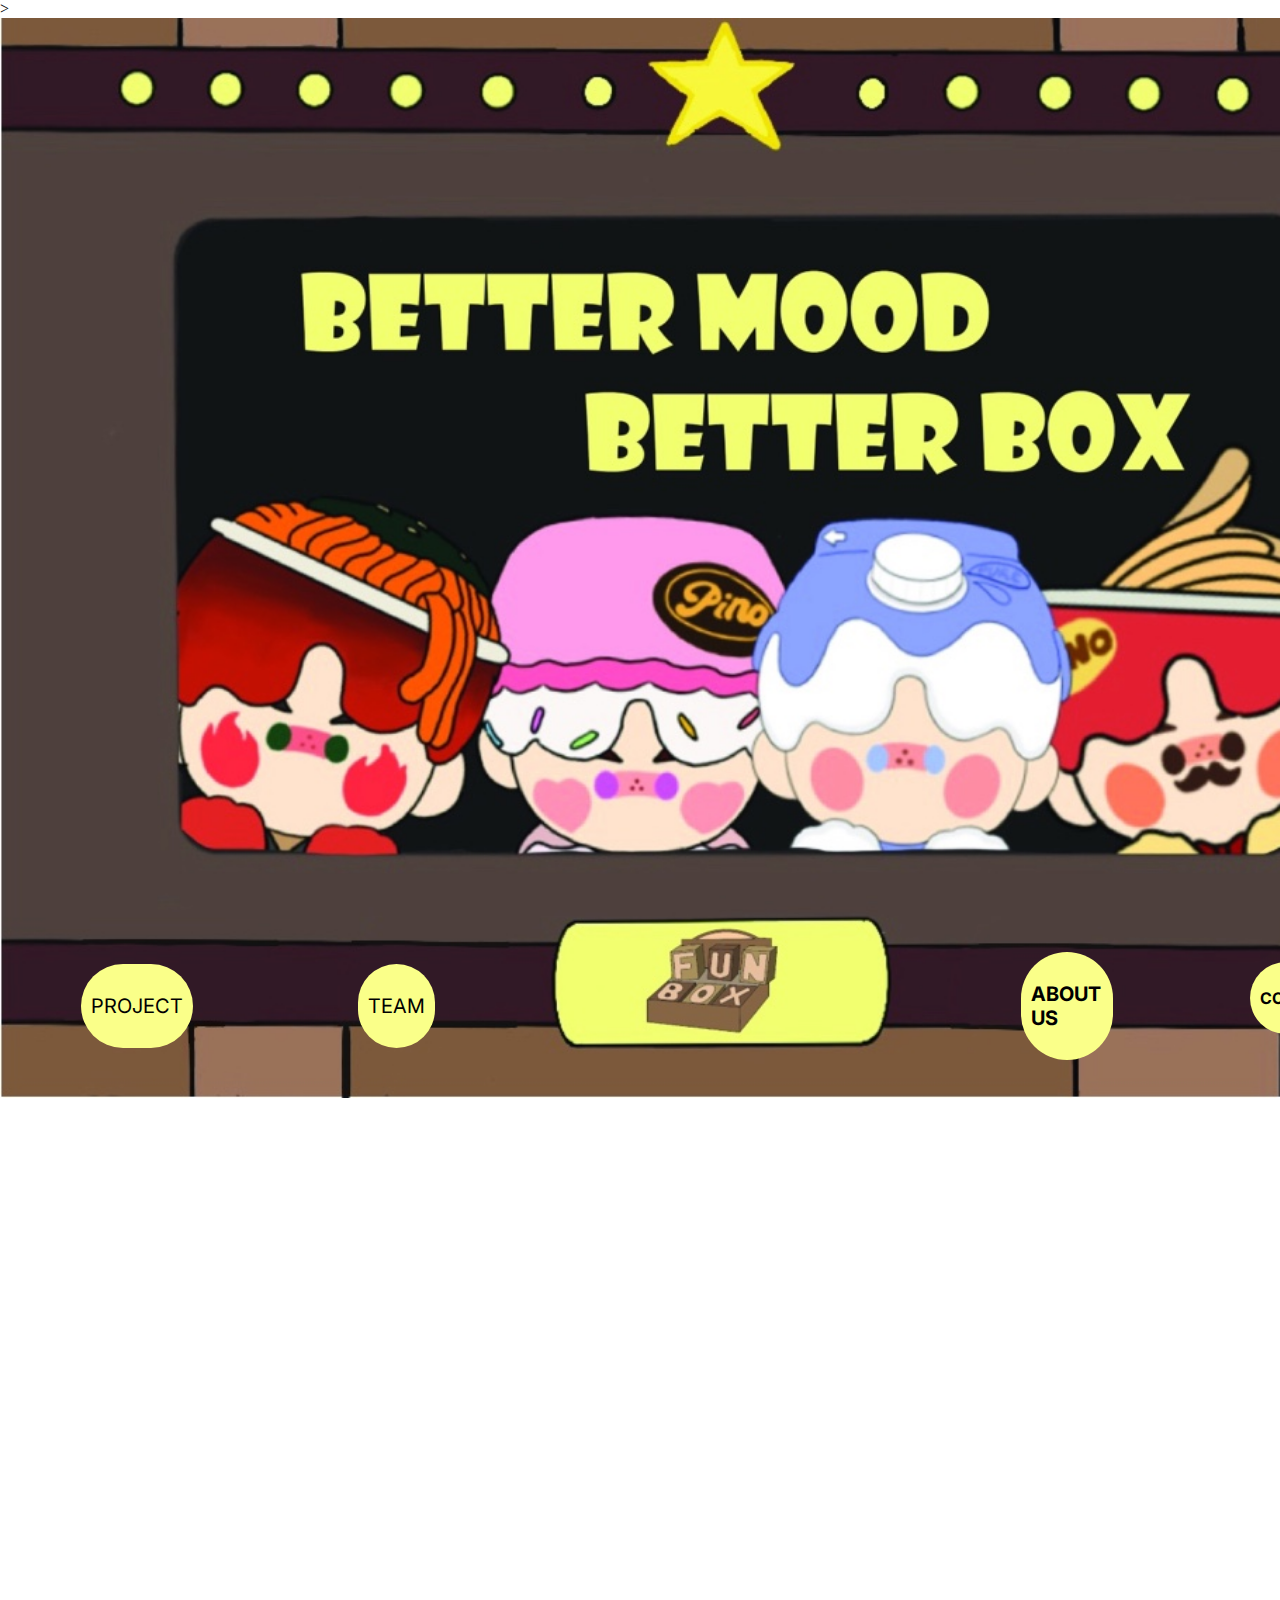
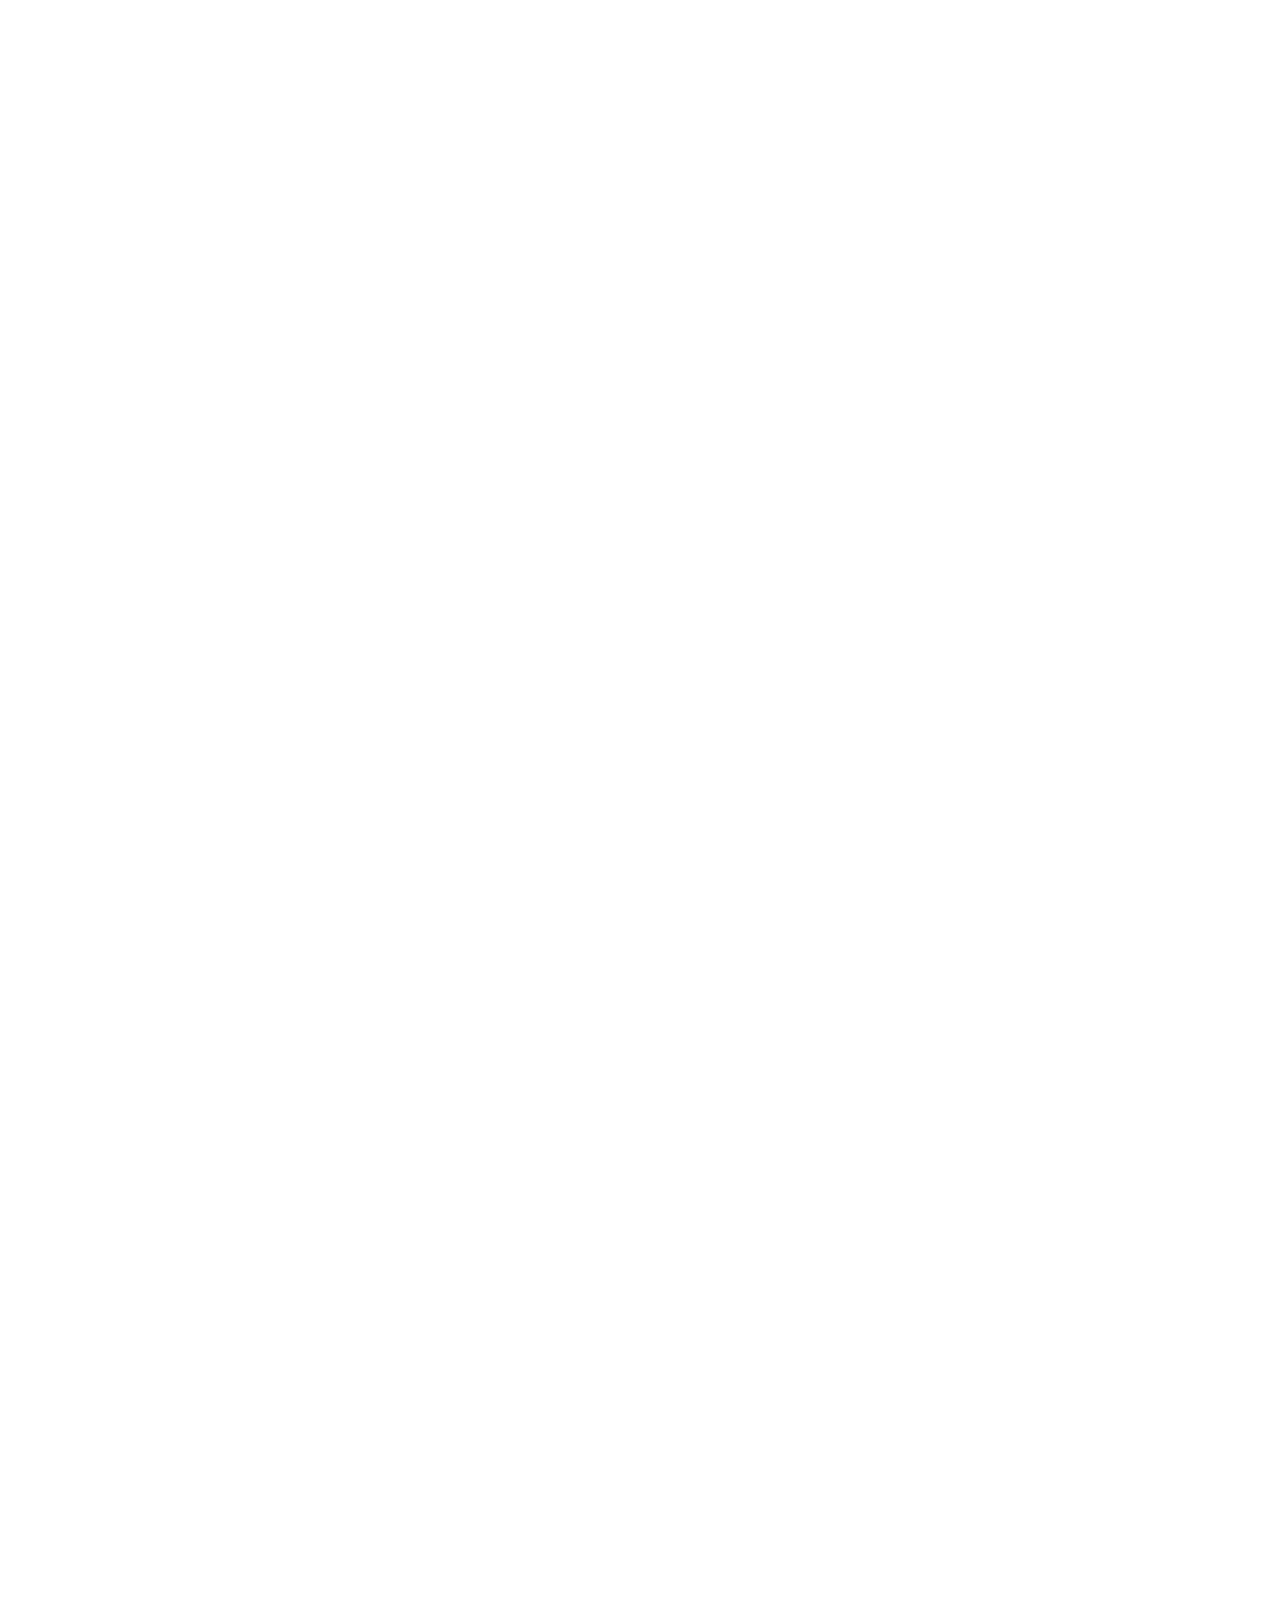
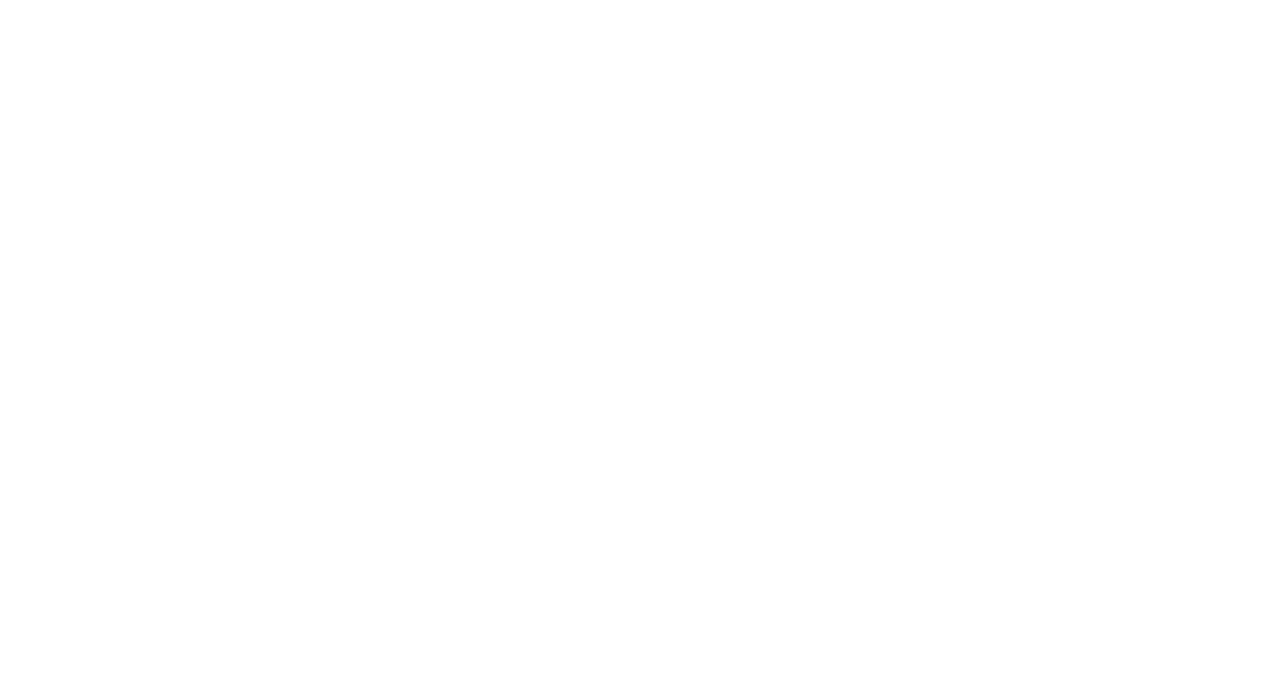
<file: index.html>
<!DOCTYPE html>
<html>
  <head>
    <meta charset="utf-8" />
    <meta name="viewport" content="initial-scale=1, width=device-width" />

    <link rel="stylesheet" href="home.css" />
    >
    <link
      rel="stylesheet"
      href="https://fonts.googleapis.com/css2?family=Inter:wght@700&display=swap"
    />
  </head>
  <body>
    <div class="image-31-parent">
      <div class="image-31"></div>
      <div class="image-31"></div>
      <div class="column-desktop-grid-system">
        <img class="web-header-1" alt="" src="photo/webheader title and logo.jpg" />

        <div class="column-desktop-grid-system-inner">
          <div class="project-wrapper">
          <p><a href="project.html">PROJECT</a></p>
    
          </div>
        </div>
        <div class="column-desktop-grid-system-child">
          <div class="project-wrapper">
            <p><a href="team.html">TEAM</a></p>

          </div>
        </div>
        <div class="group-div">
          <div class="project-wrapper">
            <b class="project">
              <p><a href="aboutus.html">ABOUT US</a></p>
              
            </b>
          </div>
        </div>
        <div class="contact-us-wrapper">
          <b class="project">
            <p><a href="contactus.html">CONTACT US</a></p>

          </b>
        </div>
      </div>
    </div>
  </body>
</html>
</file>
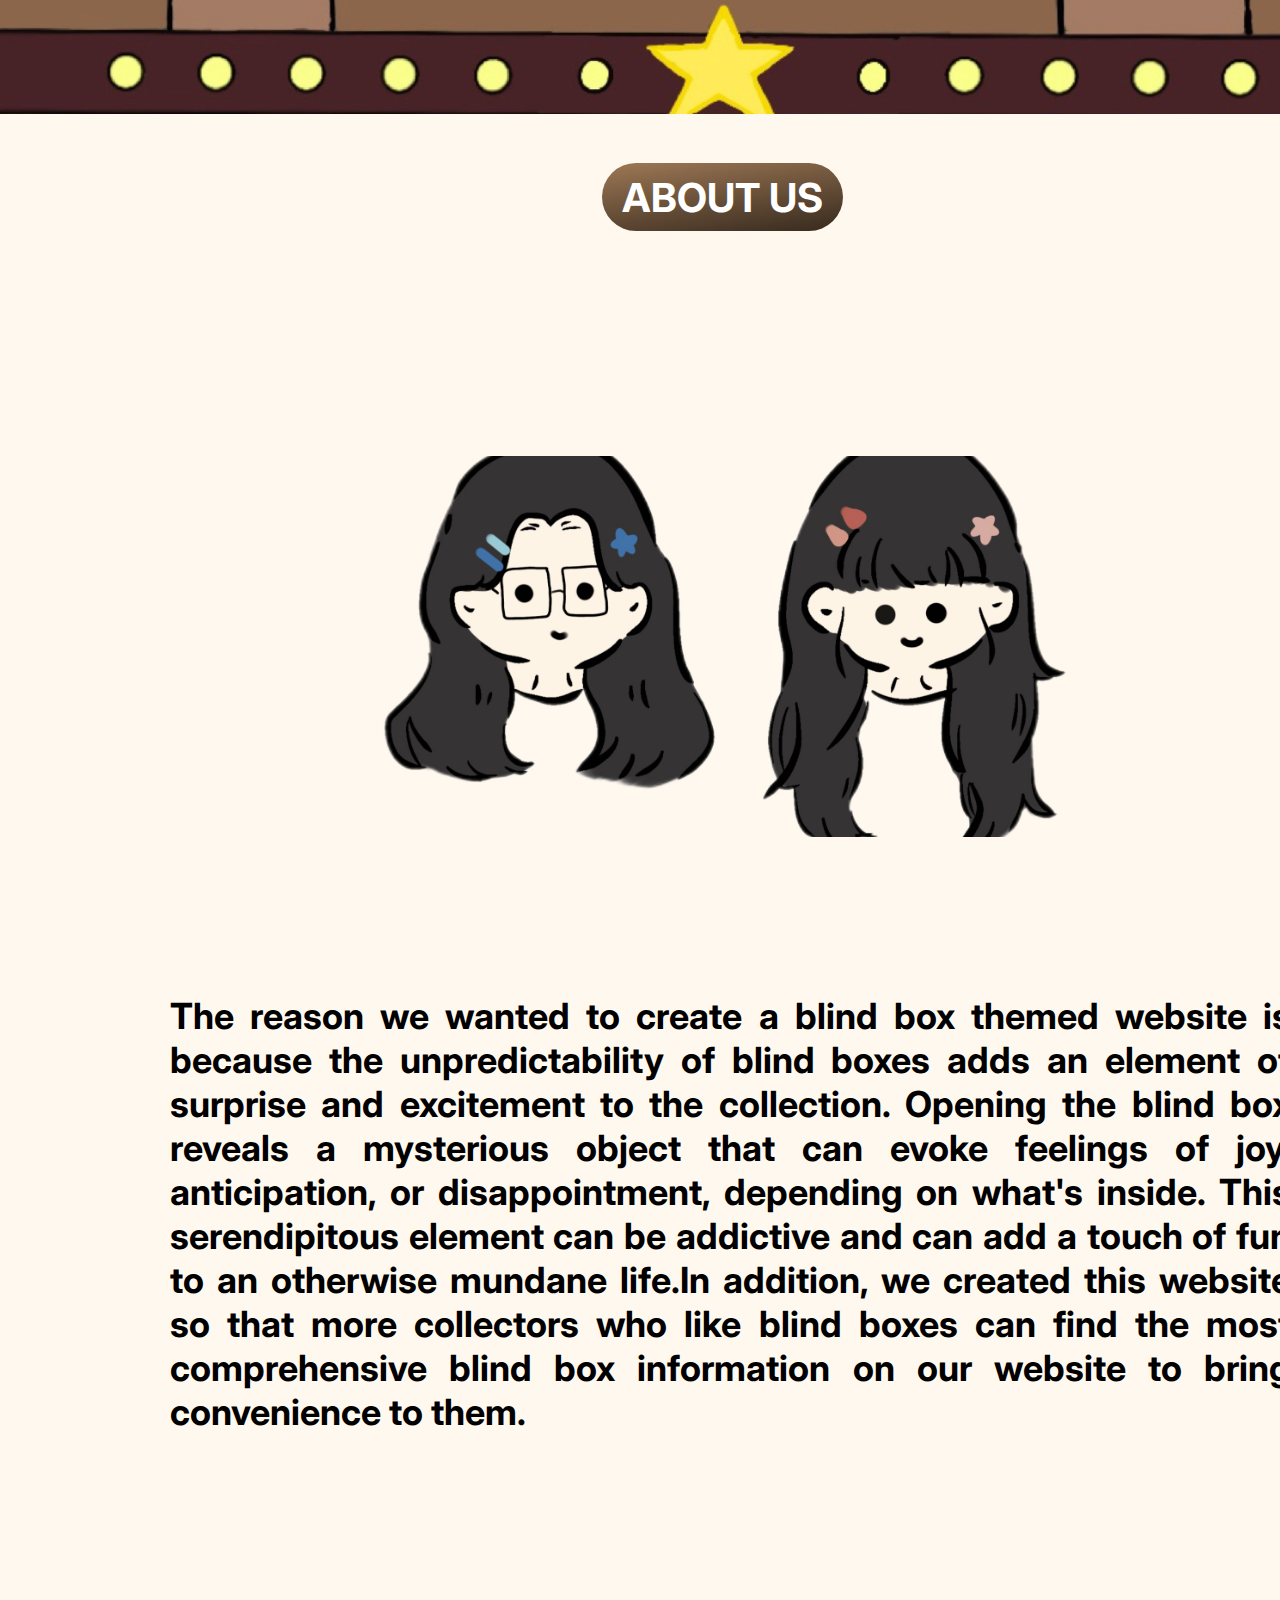
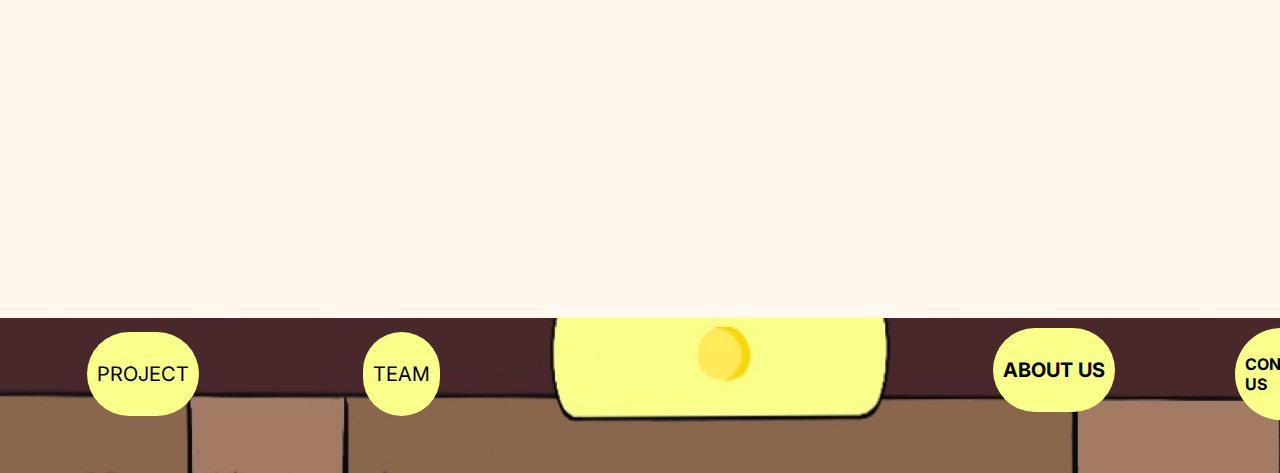
<file: aboutus.html>
<!DOCTYPE html>
<html>
  <head>
    <meta charset="utf-8" />
    <meta name="viewport" content="initial-scale=1, width=device-width" />

    <link rel="stylesheet" href="aboutus.css" />
    
    <link
      rel="stylesheet"
      href="https://fonts.googleapis.com/css2?family=Inter:wght@700&display=swap"
    />
  </head>
  <body>
    <div class="column-desktop-grid-system">
      <div class="image-46"></div>
      <div class="image-46"></div>
      

      <b class="the-reason-we"
        >The reason we wanted to create a blind box themed website is because
        the unpredictability of blind boxes adds an element of surprise and
        excitement to the collection. Opening the blind box reveals a mysterious
        object that can evoke feelings of joy, anticipation, or disappointment,
        depending on what's inside. This serendipitous element can be addictive
        and can add a touch of fun to an otherwise mundane life.In addition, we
        created this website so that more collectors who like blind boxes can
        find the most comprehensive blind box information on our website to
        bring convenience to them.</b
      >
      <img class="webheader-11-5" alt="" src="photo/up.PNG" />

      <div class="about-us-wrapper">
        <b class="about-us">ABOUT US</b>
      </div>
      <img class="people-1-icon" alt="" src="photo/two people.PNG" />

      <img class="webheader-4-icon" alt="" src="photo/down.jpeg" />

      <div class="contact-us-wrapper">
        <b class="contact-us">
          <p><a href="contactus.html">CONTACT US</a></p>
        
        </b>
      </div>
      <div class="about-us-container">
        <b class="contact-us">
          <p><a href="aboutus.html">ABOUT US</a></p>
        
        </b>
      </div>
      <div class="team-wrapper">
        <p><a href="team.html">TEAM</a></p>
        
      </div>
      <div class="project-wrapper">
        <p><a href="project.html">PROJECT</a></p>
        
      </div>
    </div>
  </body>
</html>
</file>
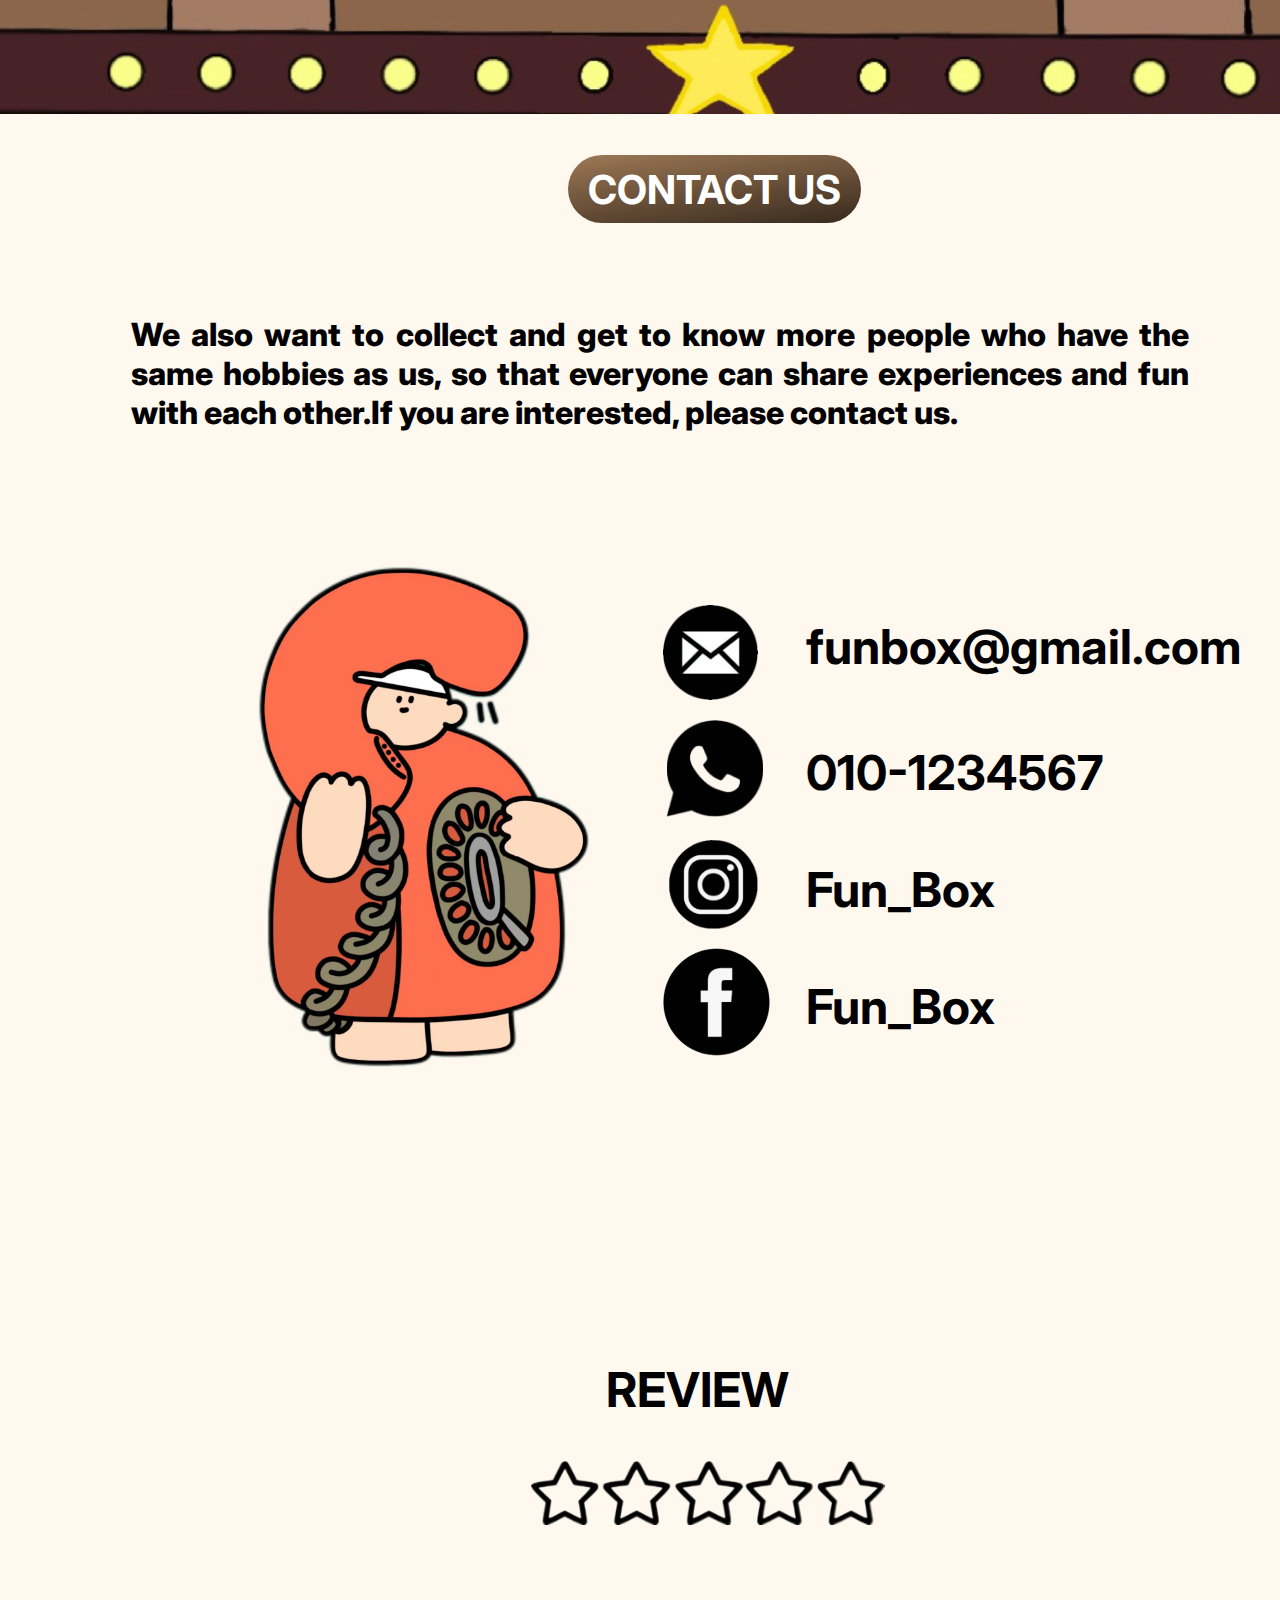
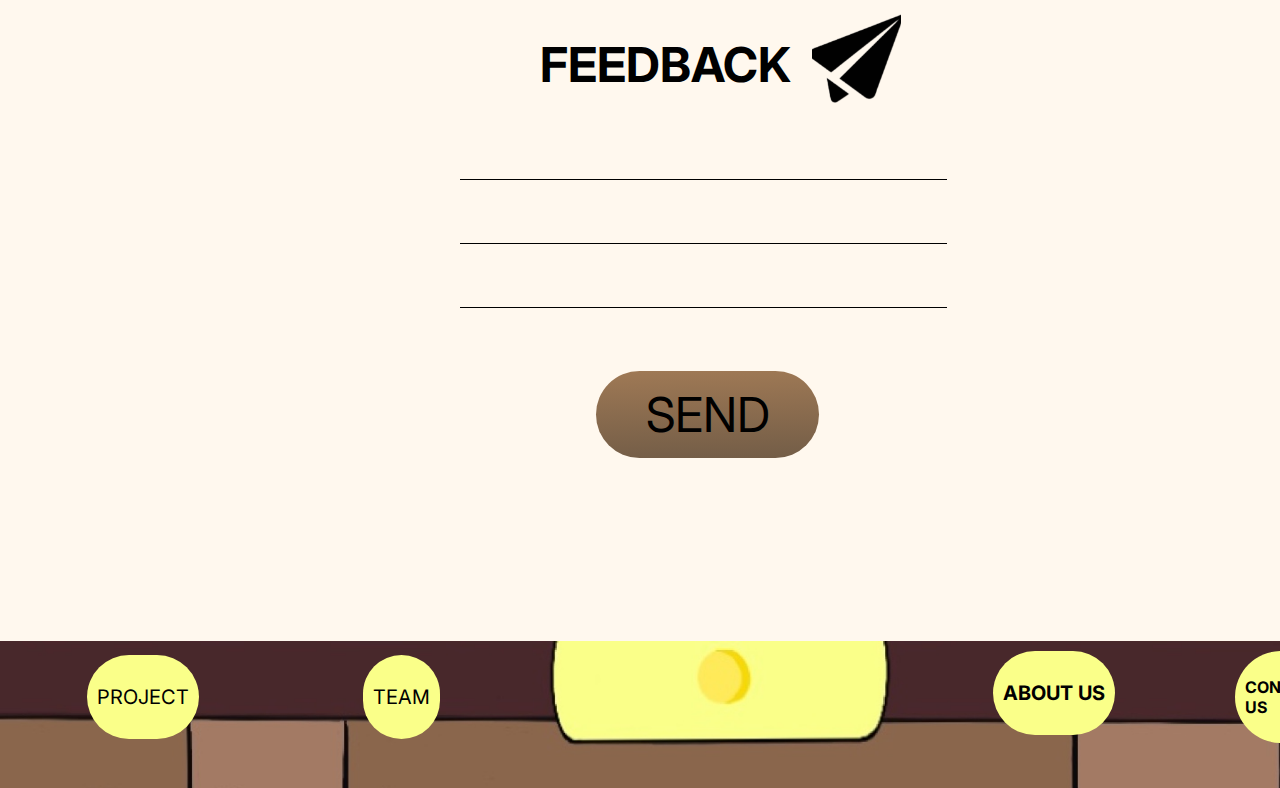
<file: contactus.html>
<!DOCTYPE html>
<html>
  <head>
    <meta charset="utf-8" />
    <meta name="viewport" content="initial-scale=1, width=device-width" />

    <link rel="stylesheet" href="contactus.css" />
   
    <link
      rel="stylesheet"
      href="https://fonts.googleapis.com/css2?family=Inter:wght@700;800&display=swap"
    />
  </head>
  <body>
    <div class="column-desktop-grid-system">
      <img class="img-9577-1-icon" alt="" src="photo/phone.PNG" />

      

      <img
        class="black-email-icon-png-6-1"
        alt=""
        src="photo/email.PNG"
      />

      <img
        class="logo-facebook-best-facebook-lo-icon"
        alt=""
        src="photo/facebook.PNG"
      />

      <img
        class="instagram-logo-silhouette-png-icon"
        alt=""
        src="photo/insta.PNG"
      />

      <img
        class="logo-whatsapp-computer-icons-f"
        alt=""
        src="photo/whatsapp.PNG"
      />

      <div class="we-also-want">
        We also want to collect and get to know more people who have the same
        hobbies as us, so that everyone can share experiences and fun with each
        other.If you are interested, please contact us.
      </div>
      <b class="b">010-1234567</b>
      <b class="funboxgmailcom">funbox@gmail.com</b>
      <b class="fun-box">Fun_Box</b>
      <b class="fun-box1">Fun_Box</b>
      <img
        class="rating-star-png-free-download-icon"
        alt=""
        src="photo/star.PNG"
      />

      <b class="review">REVIEW</b>
      <b class="feedback">FEEDBACK</b>
      <div class="column-desktop-grid-system-child"></div>
      <div class="column-desktop-grid-system-item"></div>
      <div class="column-desktop-grid-system-inner"></div>
      <img
        class="message-sending-1024-1-icon"
        alt=""
        src="photo/send.PNG"
      />

      <div class="send-wrapper">
        <p><a href="funbox@gmail.com">SEND</a></p>

      </div>
      <img class="webheader-11-6" alt="" src="photo/up.PNG" />

      <div class="contact-us-wrapper">
        <b class="send">CONTACT US</b>
      </div>
      <img class="webheader-5-icon" alt="" src="photo/down.jpeg" />

      <div class="contact-us-container">
        <b class="send">
          <p><a href="contactus.html">CONTACT US</a></p>
        </b>
      </div>
      <div class="about-us-wrapper">
        <b class="send">
          <p><a href="aboutus.html">ABOUT US</a></p>
        </b>
      </div>
      <div class="team-wrapper">
        <p><a href="team.html">TEAM</a></p>
      </div>
      <div class="project-wrapper">
        <p><a href="project.html">PROJECT</a></p>
      </div>
    </div>
  </body>
</html>
</file>
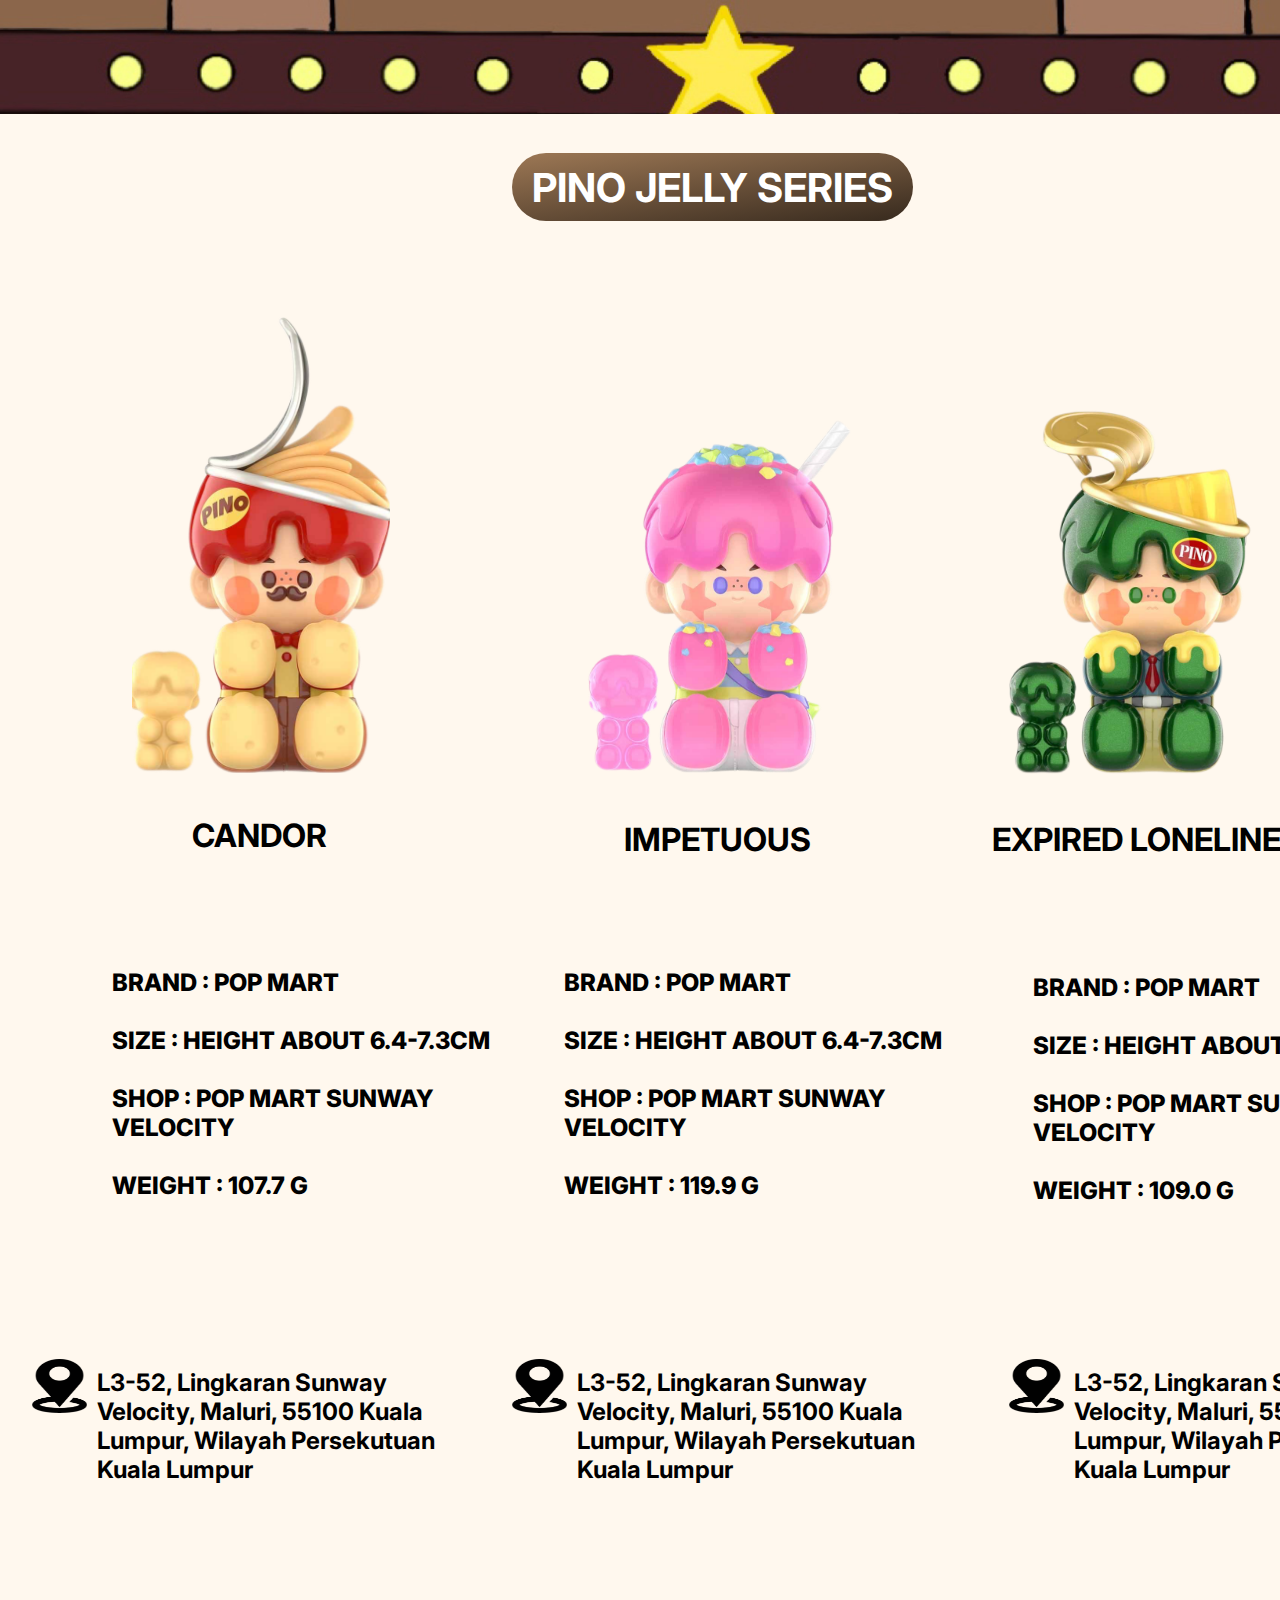
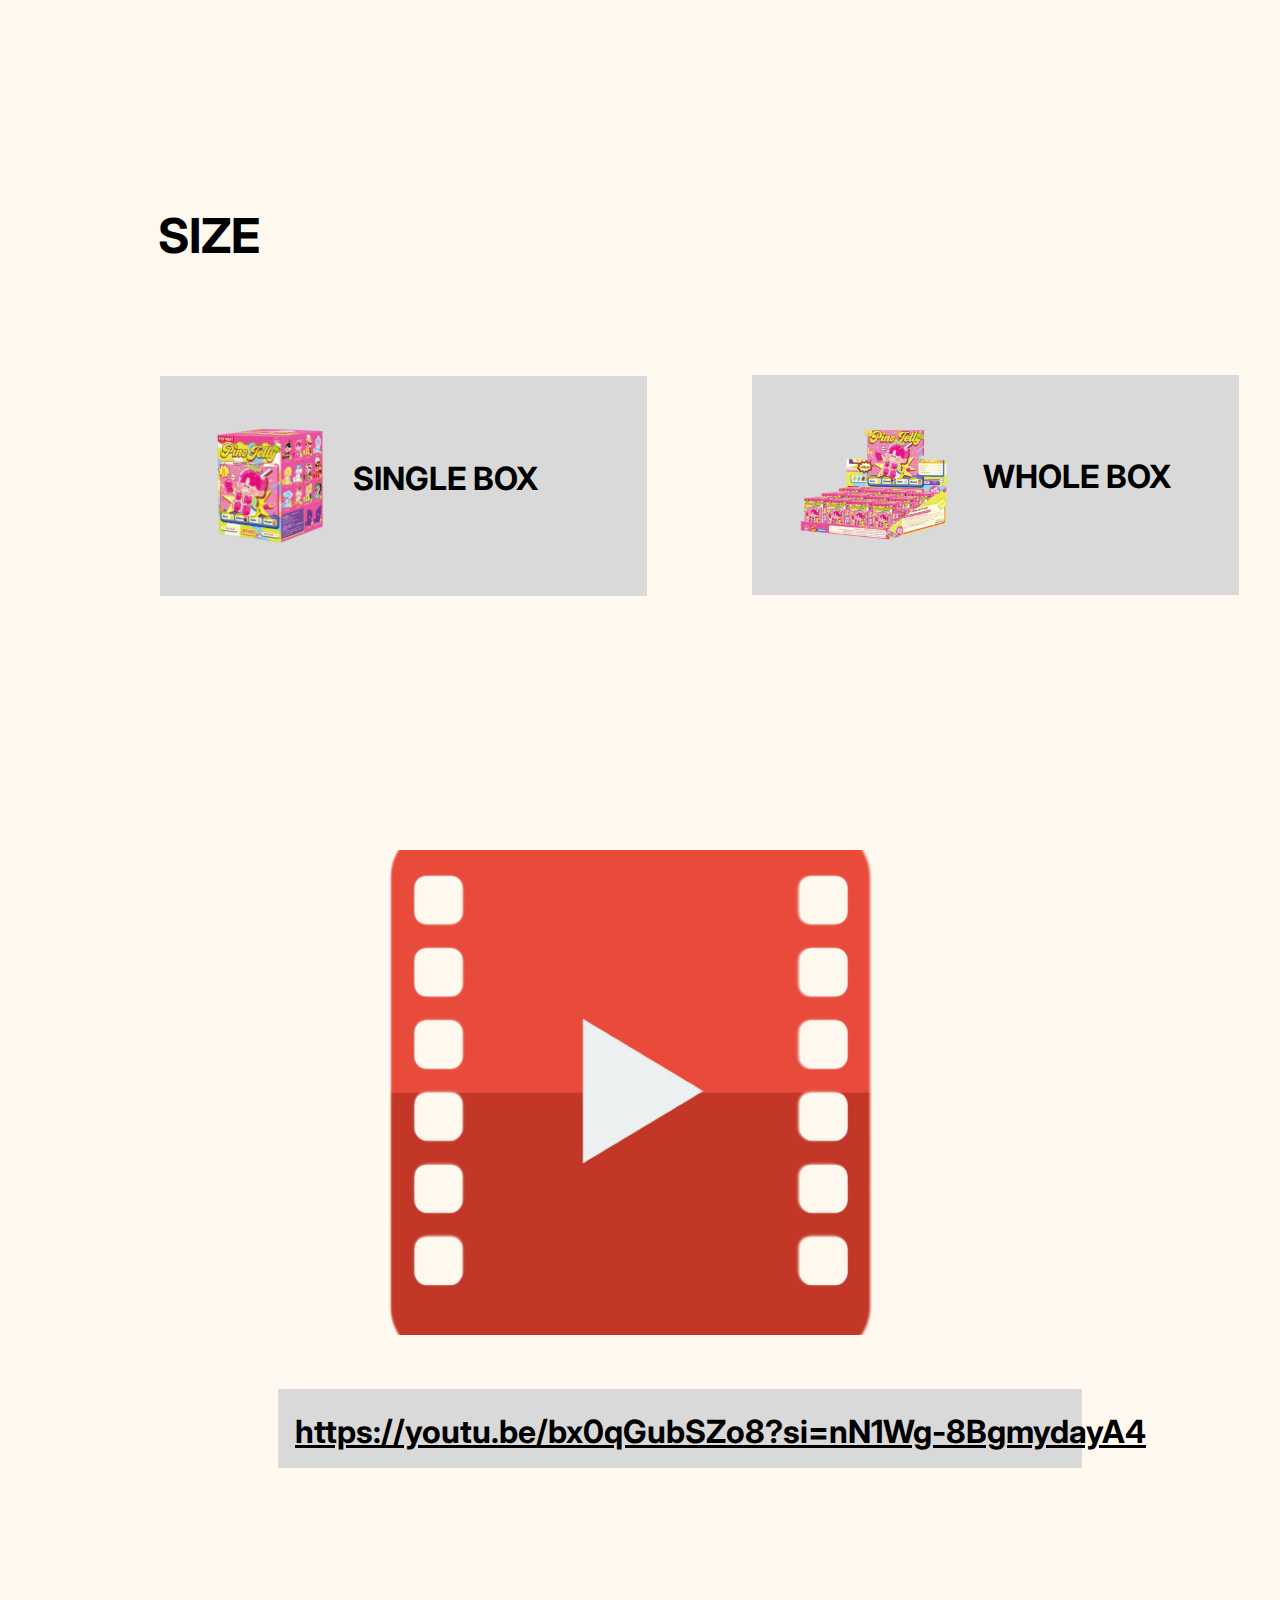
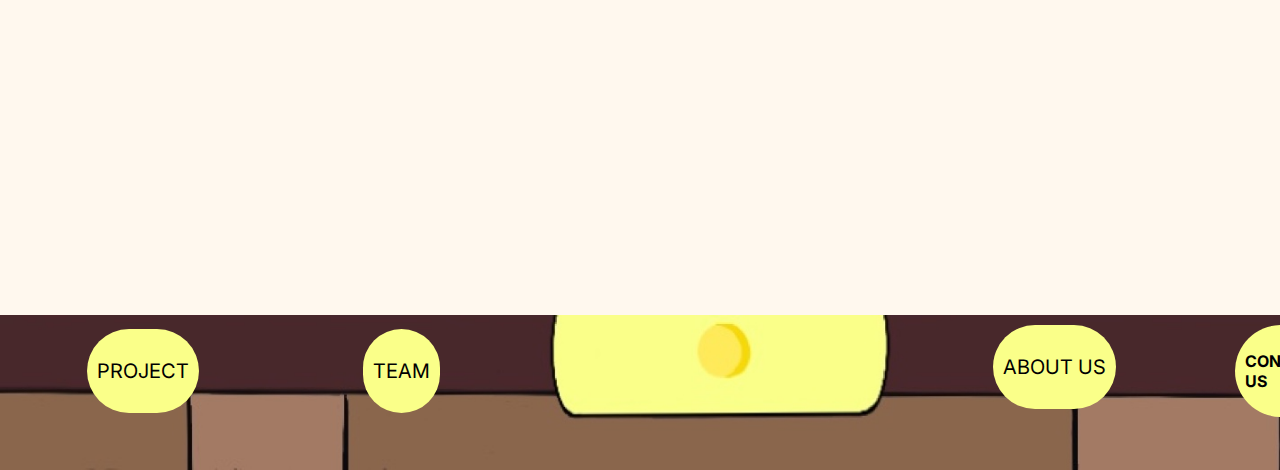
<file: pinojelly.html>
<!DOCTYPE html>
<html>
  <head>
    <meta charset="utf-8" />
    <meta name="viewport" content="initial-scale=1, width=device-width" />

    <link rel="stylesheet" href="pinojelly.css" />
    
    <link
      rel="stylesheet"
      href="https://fonts.googleapis.com/css2?family=Inter:wght@700;800&display=swap"
    />
  </head>
  <body>
    <div class="column-desktop-grid-system">
      <div class="column-desktop-grid-system-child"></div>
      <div class="column-desktop-grid-system-item"></div>
      <img class="image-26-icon" alt="" src="photo/video.png" />
      
      <img class="icon" alt="" src="photo/chips.png" />

      <img class="icon1" alt="" src="photo/pj pink.png" />

      <img class="icon2" alt="" src="photo/butter.png" />

      <b class="impetuous">IMPETUOUS</b>
      <b class="single-box">SINGLE BOX</b>
      <b class="size">SIZE</b>
      <b class="whole-box">WHOLE BOX</b>
      <b class="candor">CANDOR</b>
      <img class="icon3" alt="" src="photo/pj single box.png" />

      <img class="icon4" alt="" src="photo/pj whole box.png" />

    

      <b class="expired-loneliness">EXPIRED LONELINESS</b>
      <img class="frame-icon" alt="" src="photo/location.PNG" />

      <b class="l3-52-lingkaran-sunway"
        >L3-52, Lingkaran Sunway Velocity, Maluri, 55100 Kuala Lumpur, Wilayah
        Persekutuan Kuala Lumpur</b
      >
      <img class="frame-icon1" alt="" src="photo/location.PNG" />

      <b class="l3-52-lingkaran-sunway1"
        >L3-52, Lingkaran Sunway Velocity, Maluri, 55100 Kuala Lumpur, Wilayah
        Persekutuan Kuala Lumpur</b
      >
      <img class="frame-icon2" alt="" src="photo/location.PNG" />

      <b class="l3-52-lingkaran-sunway2"
        >L3-52, Lingkaran Sunway Velocity, Maluri, 55100 Kuala Lumpur, Wilayah
        Persekutuan Kuala Lumpur</b
      >
      <div class="brand-pop-container">
        <p class="brand-pop">BRAND : POP MART</p>
        <p class="brand-pop">&nbsp;</p>
        <p class="brand-pop">SIZE : HEIGHT ABOUT 6.4-7.3CM</p>
        <p class="brand-pop">&nbsp;</p>
        <p class="brand-pop">SHOP : POP MART SUNWAY</p>
        <p class="brand-pop">VELOCITY</p>
        <p class="brand-pop">&nbsp;</p>
        <p class="brand-pop">WEIGHT : 107.7 G</p>
      </div>
      <div class="brand-pop-container1">
        <p class="brand-pop">BRAND : POP MART</p>
        <p class="brand-pop">&nbsp;</p>
        <p class="brand-pop">SIZE : HEIGHT ABOUT 6.4-7.3CM</p>
        <p class="brand-pop">&nbsp;</p>
        <p class="brand-pop">SHOP : POP MART SUNWAY</p>
        <p class="brand-pop">VELOCITY</p>
        <p class="brand-pop">&nbsp;</p>
        <p class="us">WEIGHT : 119.9 G</p>
      </div>
      <div class="brand-pop-container2">
        <p class="brand-pop">BRAND : POP MART</p>
        <p class="brand-pop">&nbsp;</p>
        <p class="brand-pop">SIZE : HEIGHT ABOUT 6.4-7.3CM</p>
        <p class="brand-pop">&nbsp;</p>
        <p class="brand-pop">SHOP : POP MART SUNWAY</p>
        <p class="brand-pop">VELOCITY</p>
        <p class="brand-pop">&nbsp;</p>
        <p class="brand-pop">WEIGHT : 109.0 G</p>
      </div>
      <img class="webheader-11-3" alt="" src="photo/up.PNG" />

      <div class="pino-jelly-series-wrapper">
        <b class="pino-jelly-series">PINO JELLY SERIES</b>
      </div>
      

      <img class="webheader-2-icon" alt="" src="photo/down.jpeg" />

      <div class="contact-us-wrapper">
        <b class="pino-jelly-series">
          <p><a href="contactus.html">CONTACT US</a></p>

        </b>
      </div>
      <div class="about-us-wrapper">
        <b class="pino-jelly-series"></b>
          <p><a href="aboutus.html">ABOUT US</a></p>

        </b>
      </div>
      <div class="team-wrapper">
        <p><a href="team.html">TEAM</a></p>

      </div>
      <div class="project-wrapper">
        <p><a href="project.html">PROJECT</a></p>
        
      </div>
      <div class="rectangle-div"></div>
      <a
        class="httpsyoutubewasa-xmb9v0f"
        href="https://youtu.be/bx0qGubSZo8?si=nN1Wg-8BgmydayA4"
        target="_blank"
        >https://youtu.be/bx0qGubSZo8?si=nN1Wg-8BgmydayA4</a
      >
    </div>
  </body>
</html>
</file>
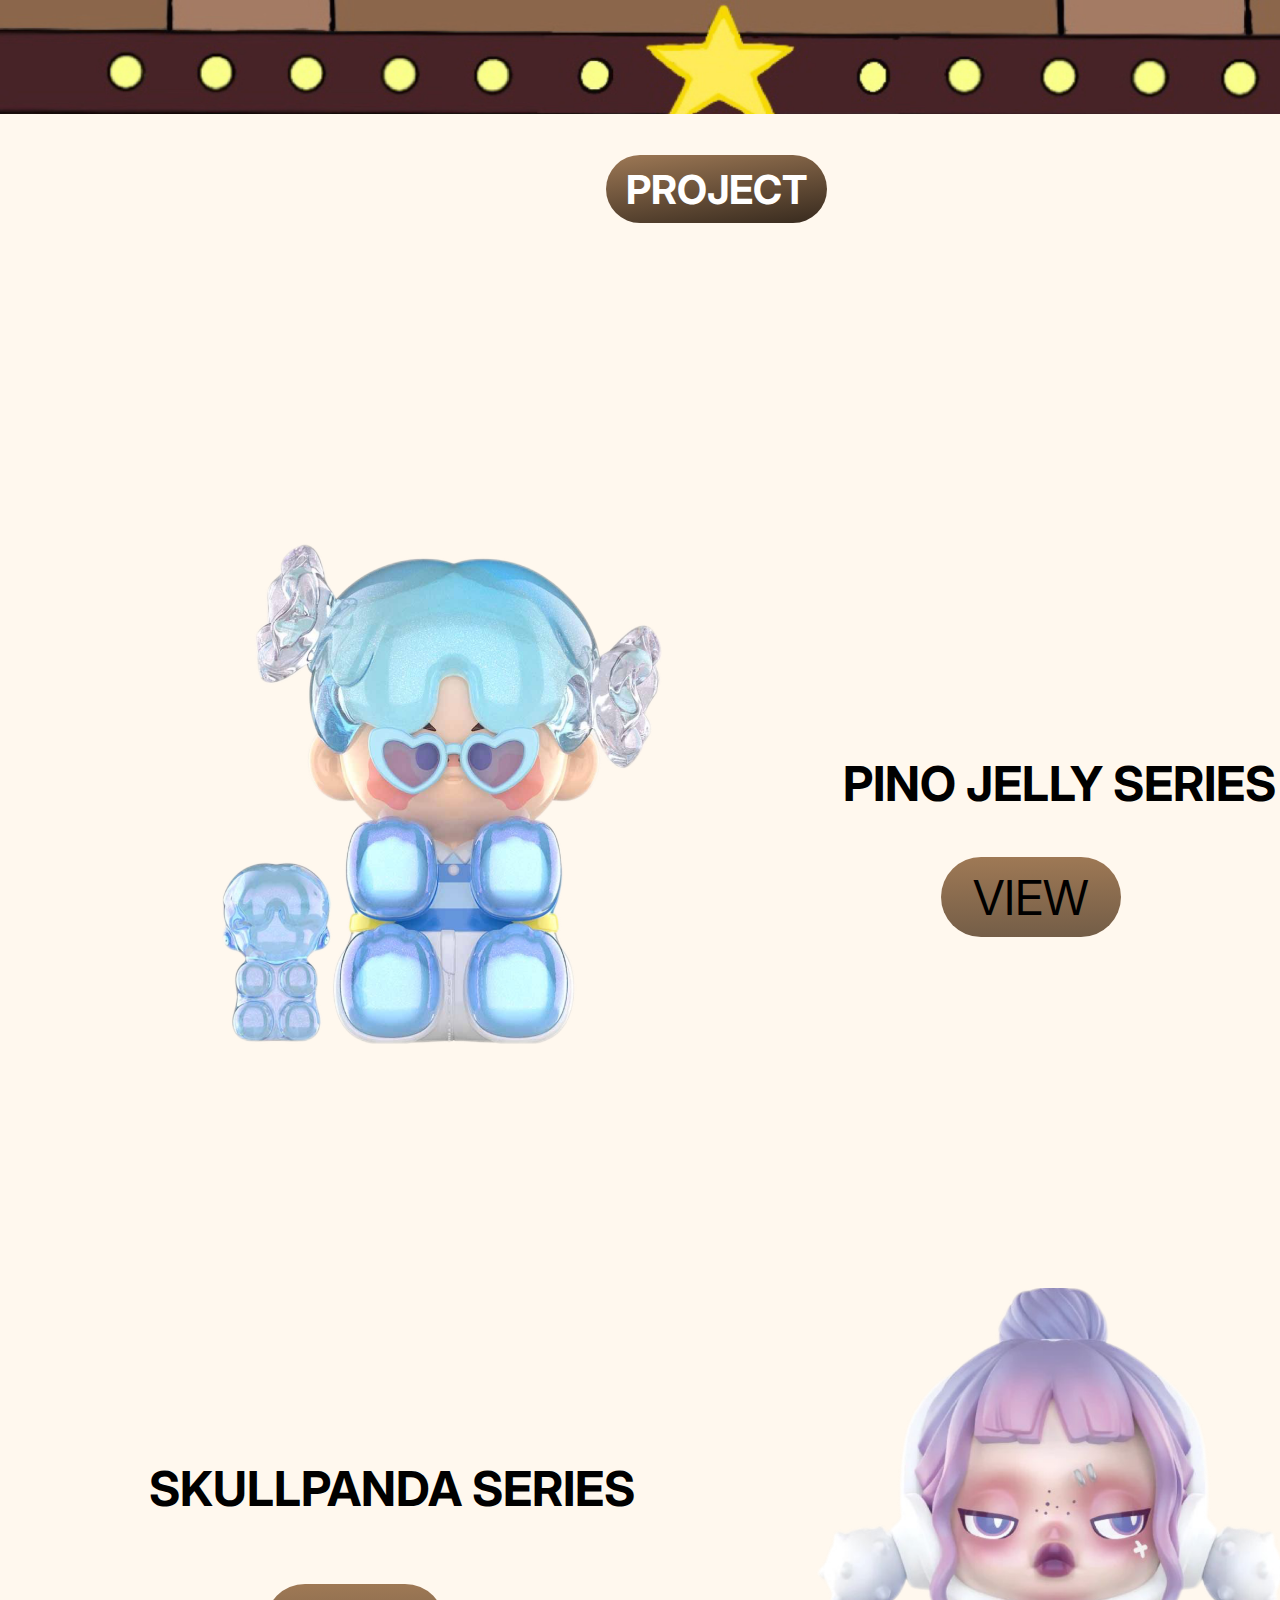
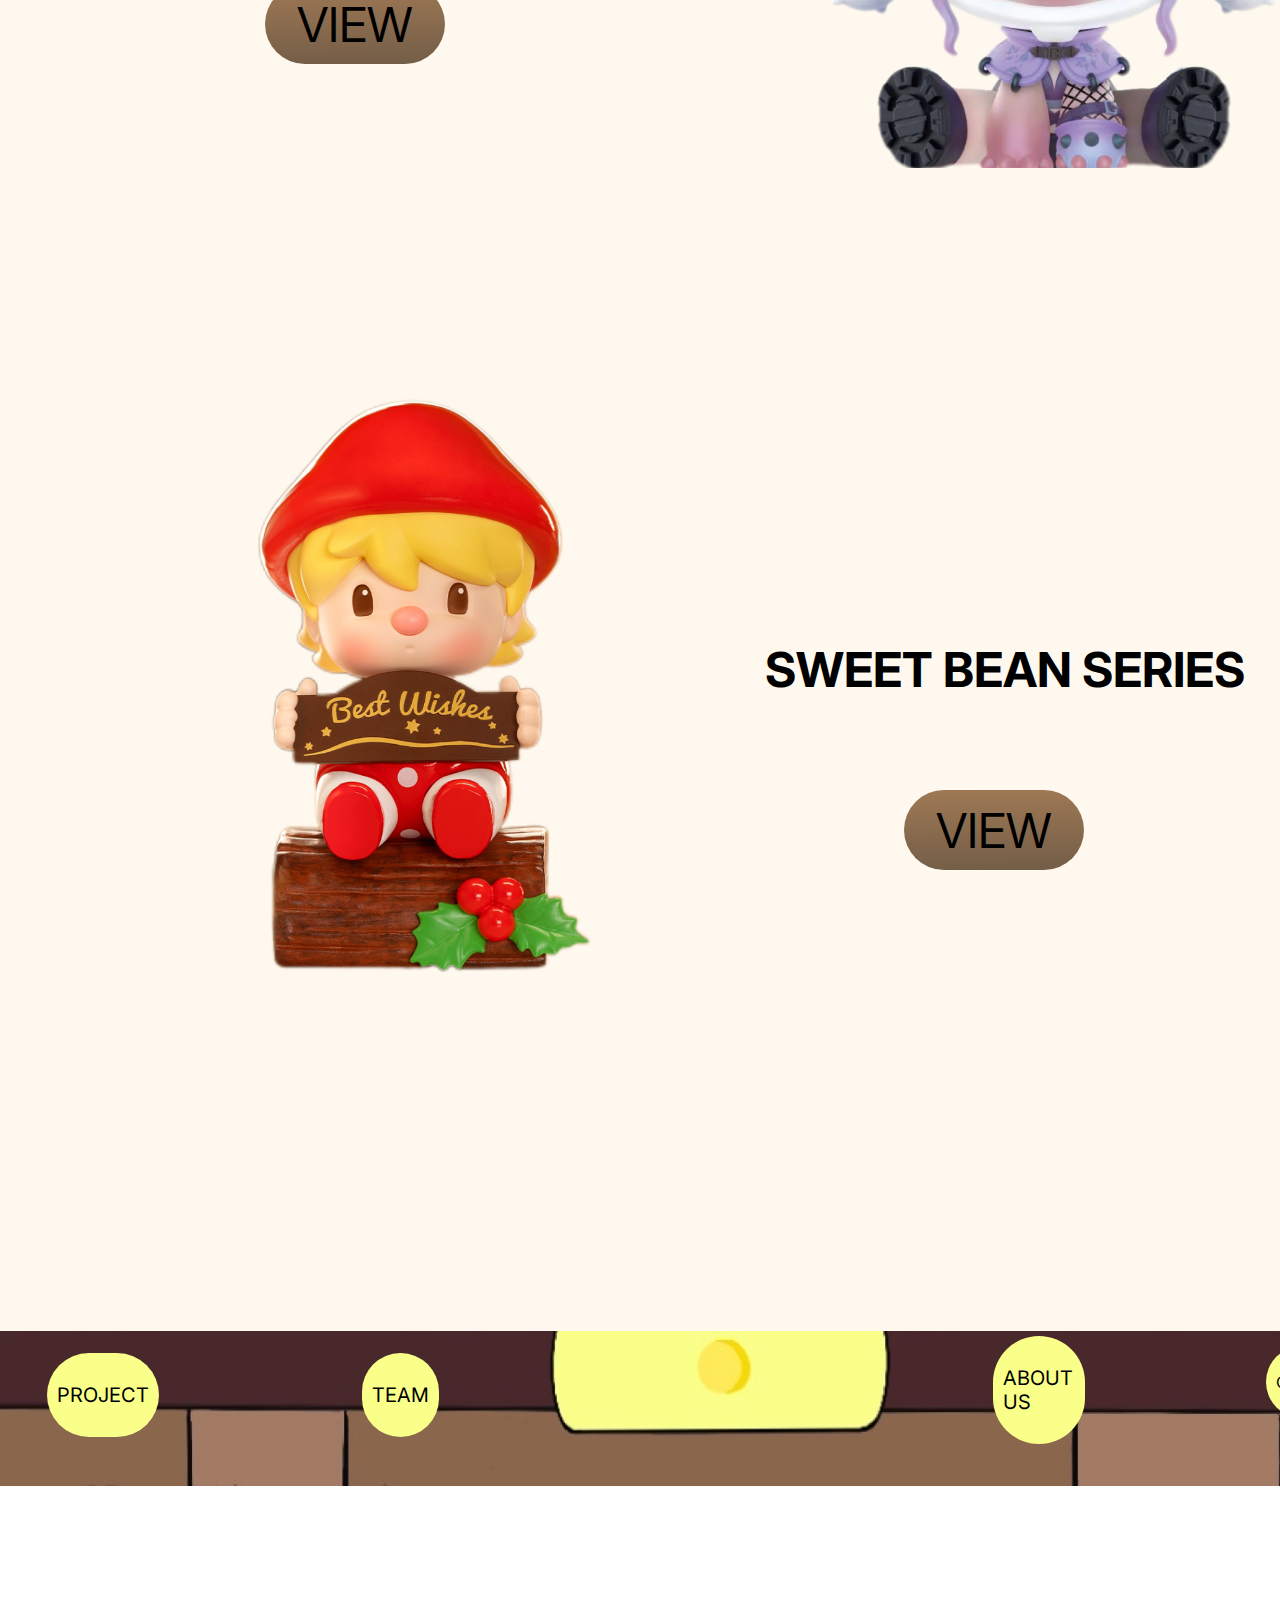
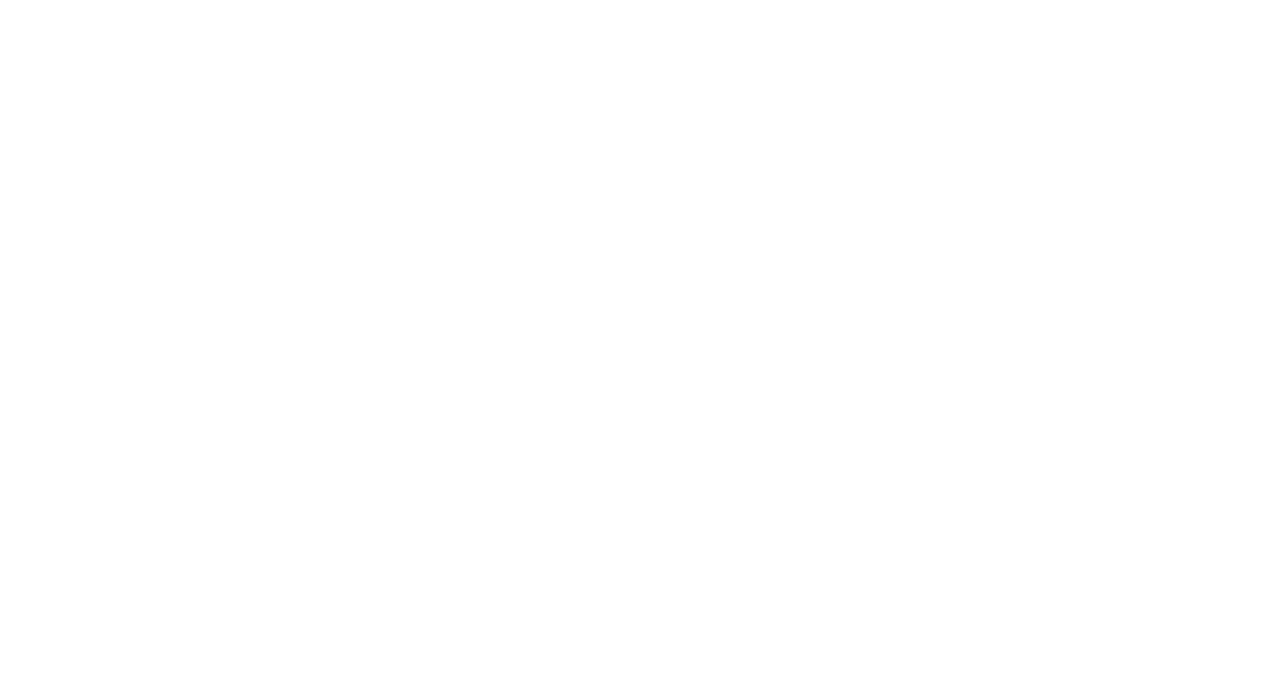
<file: project.html>
<!DOCTYPE html>
<html>
  <head>
    <meta charset="utf-8" />
    <meta name="viewport" content="initial-scale=1, width=device-width" />

    <link rel="stylesheet" href="project.css" />
    
    <link
      rel="stylesheet"
      href="https://fonts.googleapis.com/css2?family=Inter:wght@700&display=swap"
    />
  </head>
  <body>
    <div class="column-desktop-grid-system-parent">
      <div class="column-desktop-grid-system">
        <img class="icon" alt="" src="photo/candy.png" />

        <img class="icon1" alt="" src="photo/sp purple.png" />

        <img class="icon2" alt="" src="photo/sb cake.png" />

        <div class="view-wrapper">
          <p><a href="pinojelly.html">VIEW</a></p>

        </div>
        <div class="view-container">
          <p><a href="skullpanda.html">VIEW</a></p>

        </div>
        <div class="view-frame">
          <p><a href="sweetbean.html">VIEW</a></p>

        </div>
        <b class="pino-jelly-series">PINO JELLY SERIES</b>
        <b class="skullpanda-series">SKULLPANDA SERIES</b>
        <b class="sweet-bean-series">SWEET BEAN SERIES</b>
        <img
          class="webheader-11-2"
          alt=""
          src="photo/up.PNG"
        />

        <div class="project-wrapper">
          <b class="view">PROJECT</b>
        </div>
        <img
          class="webheader-1-icon"
          alt=""
          src="photo/down.jpeg"
        />

          <div class="project-container">
          <p><a href="project.html">PROJECT</a></p>

        </div>
        <div class="webheader-11-3"></div>
          <div class="contact-us-wrapper">
          <p><a href="contactus.html">CONTACT US</a></p>

        </div>
        <div class="column-desktop-grid-system-inner">
          <div class="about-us-wrapper">
          <p><a href="aboutus.html">ABOUT US</a></p>

        </div>
        </div>
          <div class="team-wrapper">
          <p><a href="team.html">TEAM</a></p>

        </div>
      </div>
      <div class="image-31"></div>
      <div class="image-31"></div>
      
      />
    </div>
  </body>
</html>
</file>
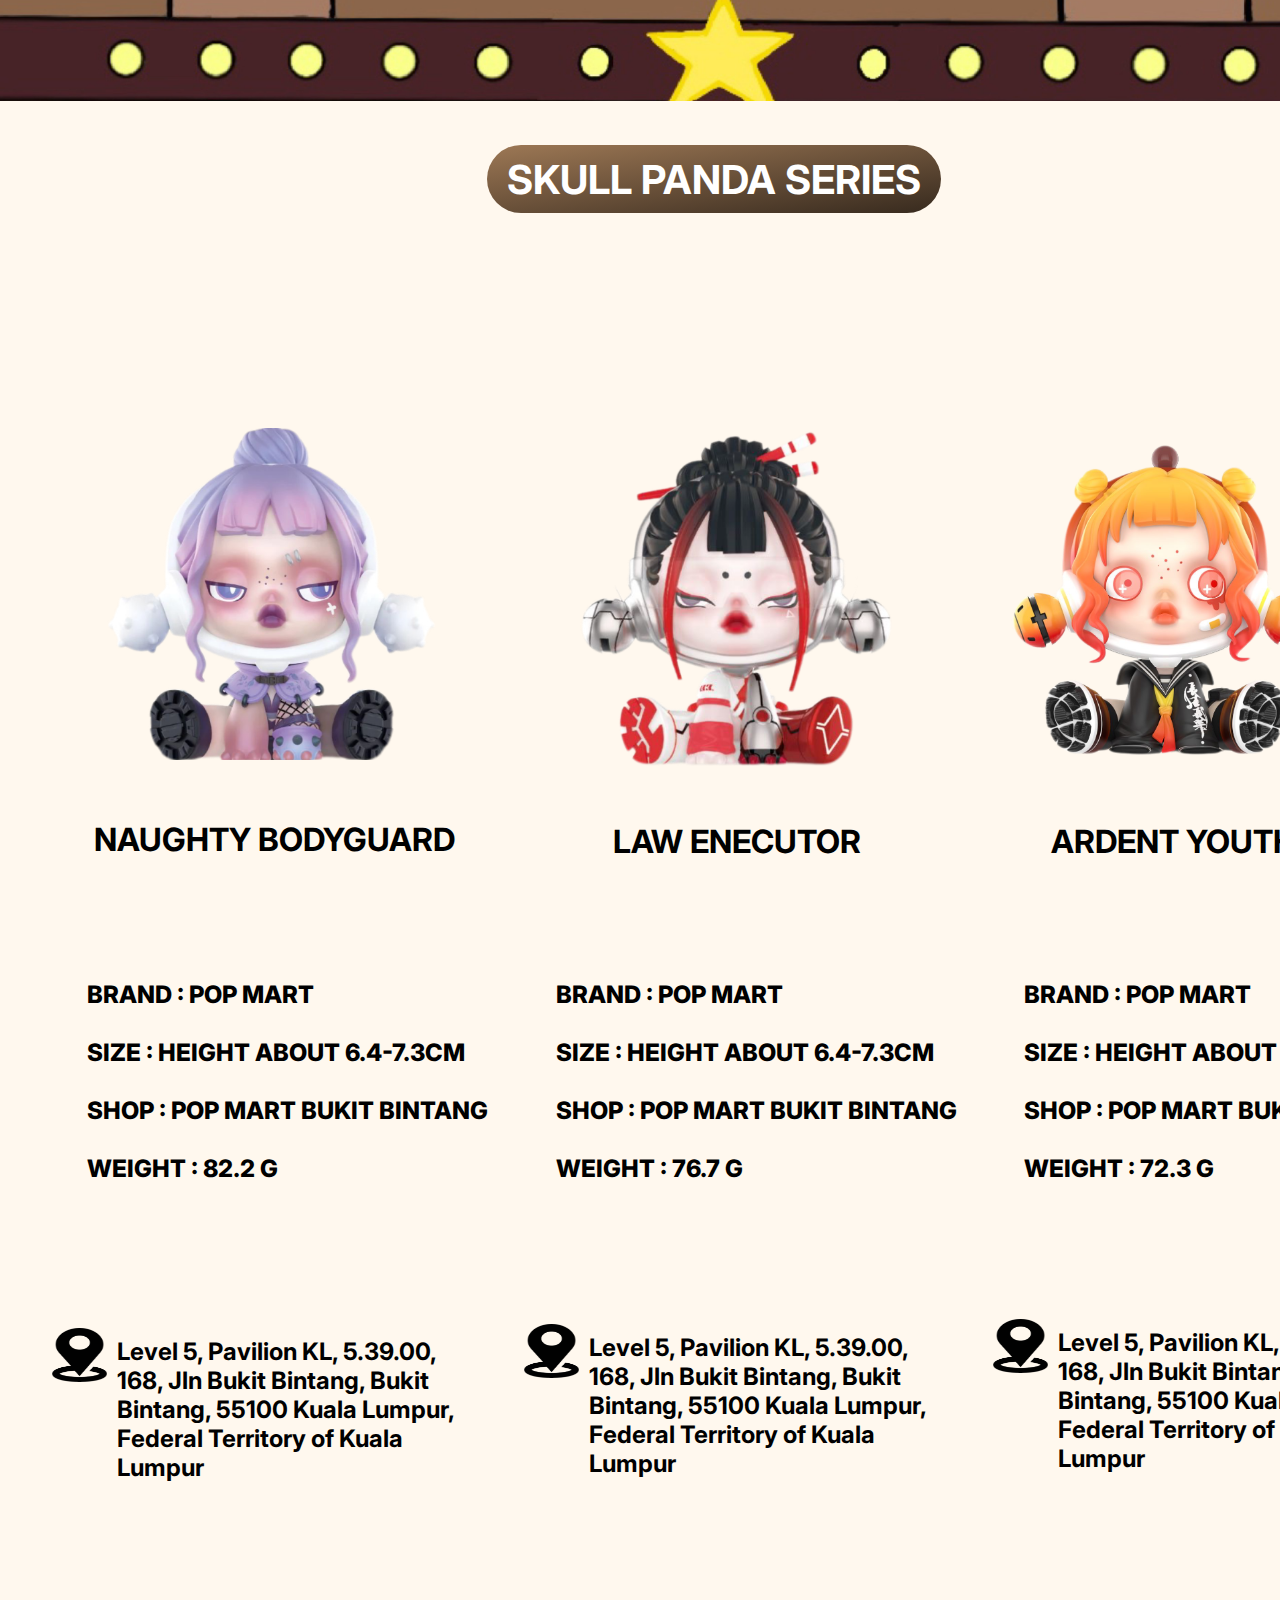
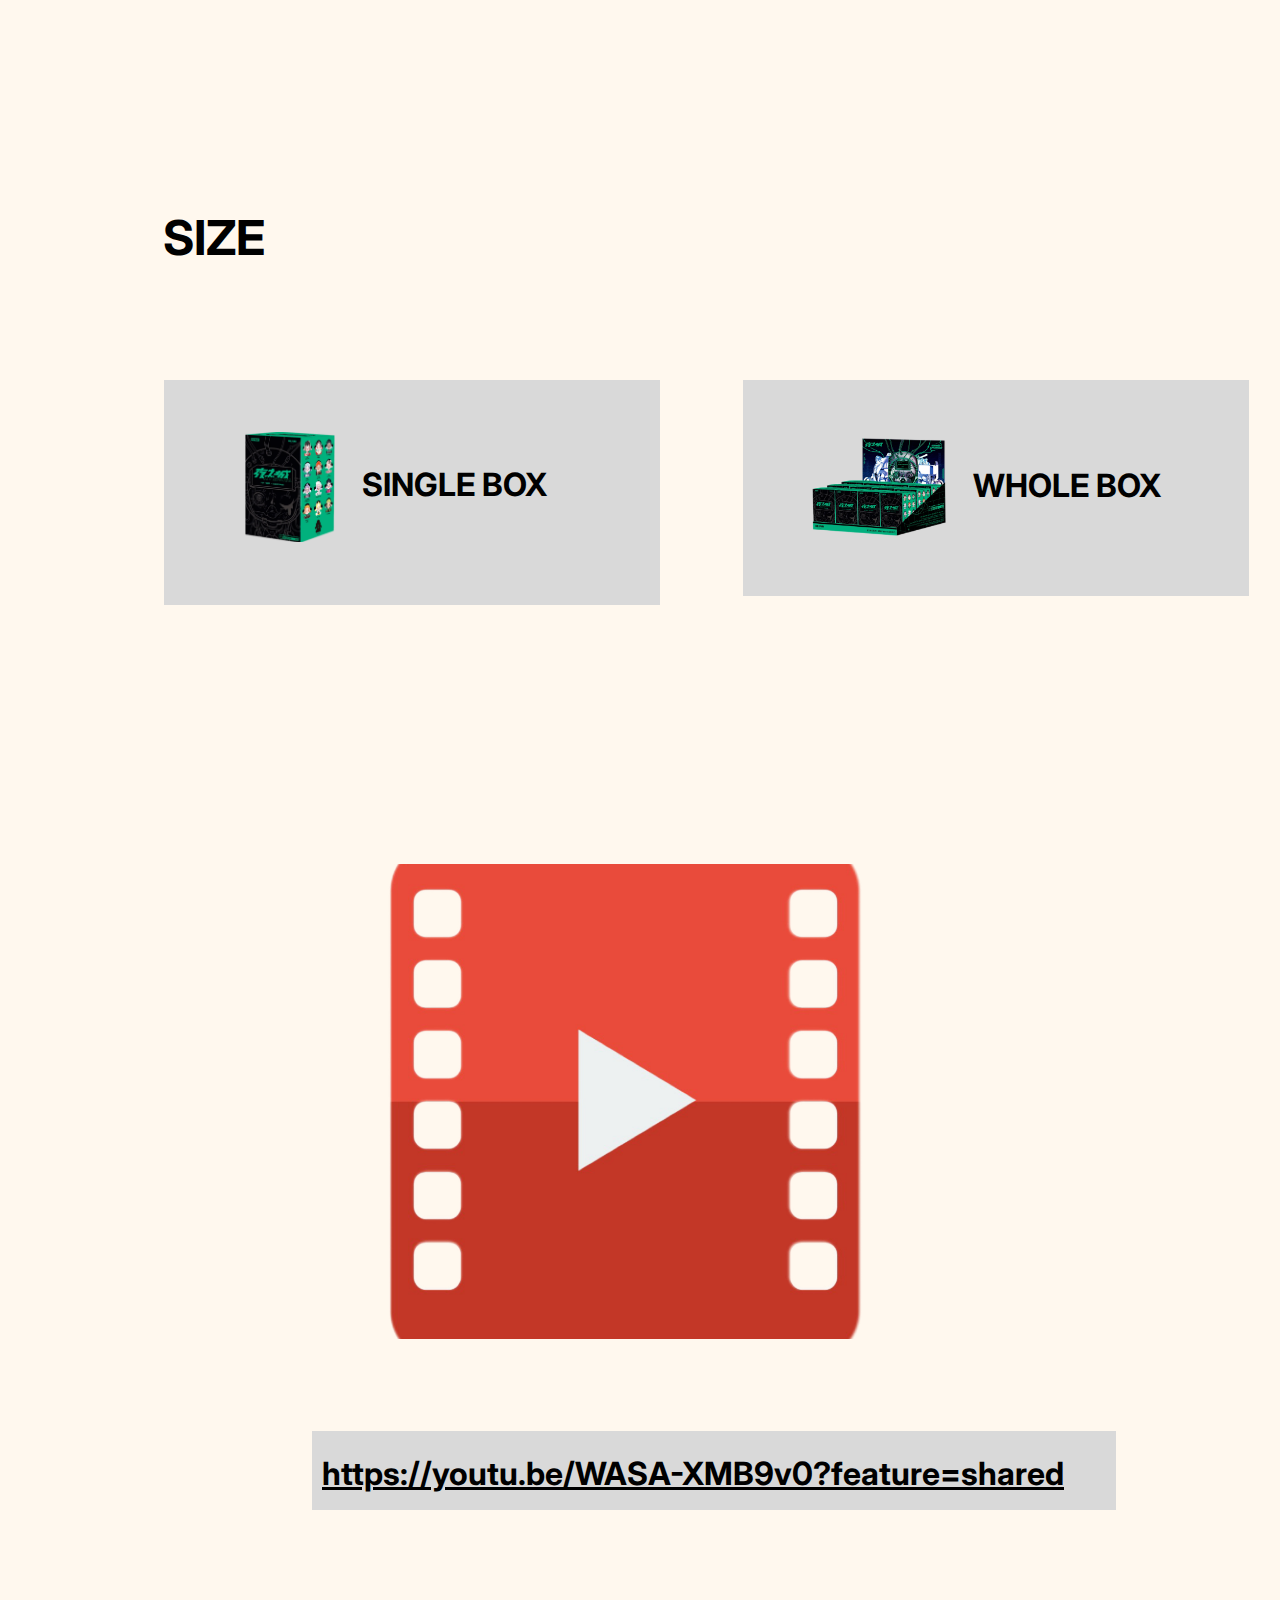
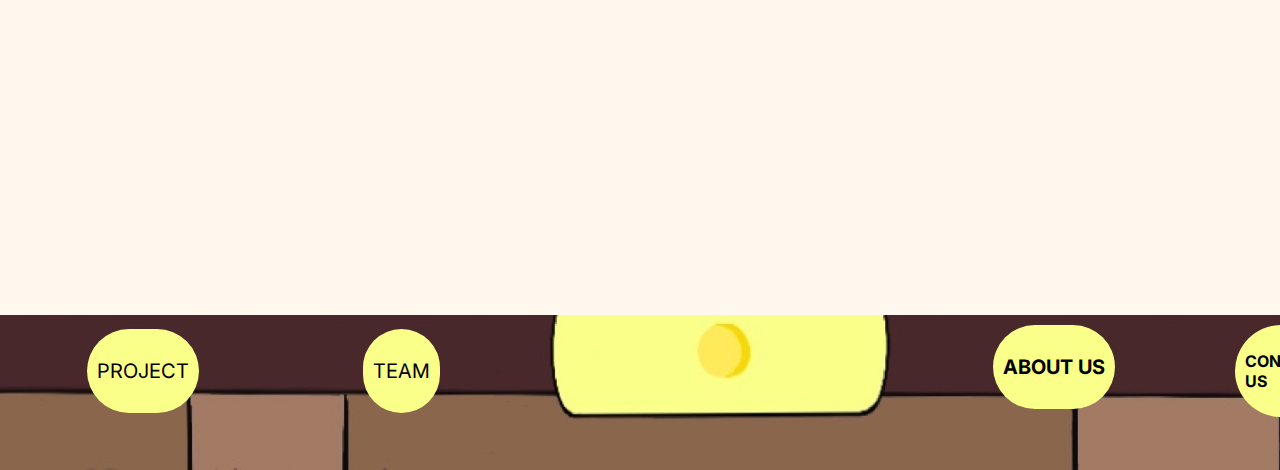
<file: skullpanda.html>
<!DOCTYPE html>
<html>
  <head>
    <meta charset="utf-8" />
    <meta name="viewport" content="initial-scale=1, width=device-width" />

    <link rel="stylesheet" href="skullpanda.css" />
   
    <link
      rel="stylesheet"
      href="https://fonts.googleapis.com/css2?family=Inter:wght@700;800&display=swap"
    />
  </head>
  <body>
    <div class="column-desktop-grid-system">
      <img class="webheader-11-4" alt="" src="photo/up.PNG" />

      <img class="icon" alt="" src="photo/sp purple.png" />

      <img class="icon1" alt="" src="photo/sp red.png" />

      <img class="icon2" alt="" src="photo/sp orange.png" />

      <div class="column-desktop-grid-system-child"></div>
      <div class="column-desktop-grid-system-item"></div>
      <img class="icon3" alt="" src="photo/sp whole box.png" />

      <b class="single-box">SINGLE BOX</b>
      <b class="size">SIZE</b>
      <b class="whole-box">WHOLE BOX</b>
      <b class="naughty-bodyguard"> NAUGHTY BODYGUARD</b>
      <img class="frame-icon" alt="" src="photo/location.PNG" />

      <b class="level-5-pavilion"
        >Level 5, Pavilion KL, 5.39.00, 168, Jln Bukit Bintang, Bukit Bintang,
        55100 Kuala Lumpur, Federal Territory of Kuala Lumpur</b
      >
      <img class="frame-icon1" alt="" src="photo/location.PNG" />

      <b class="level-5-pavilion1"
        >Level 5, Pavilion KL, 5.39.00, 168, Jln Bukit Bintang, Bukit Bintang,
        55100 Kuala Lumpur, Federal Territory of Kuala Lumpur</b
      >
      <img class="frame-icon2" alt="" src="photo/location.PNG" />

      <b class="level-5-pavilion2"
        >Level 5, Pavilion KL, 5.39.00, 168, Jln Bukit Bintang, Bukit Bintang,
        55100 Kuala Lumpur, Federal Territory of Kuala Lumpur</b
      >
      <b class="law-enecutor">LAW ENECUTOR</b>
      <b class="ardent-youth"> ARDENT YOUTH</b>
      <img class="icon4" alt="" src="photo/sp single box.png" />

      <div class="brand-pop-container">
        <p class="brand-pop">BRAND : POP MART</p>
        <p class="brand-pop">&nbsp;</p>
        <p class="brand-pop">SIZE : HEIGHT ABOUT 6.4-7.3CM</p>
        <p class="brand-pop">&nbsp;</p>
        <p class="brand-pop">SHOP : POP MART BUKIT BINTANG</p>
        <p class="brand-pop">&nbsp;</p>
        <p class="brand-pop">WEIGHT : 82.2 G</p>
      </div>
      <div class="brand-pop-container1">
        <p class="brand-pop">BRAND : POP MART</p>
        <p class="brand-pop">&nbsp;</p>
        <p class="brand-pop">SIZE : HEIGHT ABOUT 6.4-7.3CM</p>
        <p class="brand-pop">&nbsp;</p>
        <p class="brand-pop">SHOP : POP MART BUKIT BINTANG</p>
        <p class="brand-pop">&nbsp;</p>
        <p class="brand-pop">WEIGHT : 76.7 G</p>
      </div>
      <div class="brand-pop-container2">
        <p class="brand-pop">BRAND : POP MART</p>
        <p class="brand-pop">&nbsp;</p>
        <p class="brand-pop">SIZE : HEIGHT ABOUT 6.4-7.3CM</p>
        <p class="brand-pop">&nbsp;</p>
        <p class="brand-pop">SHOP : POP MART BUKIT BINTANG</p>
        <p class="brand-pop">&nbsp;</p>
        <p class="brand-pop">WEIGHT : 72.3 G</p>
      </div>
      <img class="image-28-icon" alt="" src="photo/video.png" />

      <div class="column-desktop-grid-system-inner"></div>
      <div class="skull-panda-series-wrapper">
        <b class="skull-panda-series">SKULL PANDA SERIES</b>
      </div>
      
    

      <a
        class="httpsyoutubewasa-xmb9v0f"
        href="https://youtu.be/WASA-XMB9v0?feature=shared"
        target="_blank"
        >https://youtu.be/WASA-XMB9v0?feature=shared</a
      >
      <img class="webheader-4-icon" alt="" src="photo/down.jpeg" />

      <div class="contact-us-wrapper">
        <b class="skull-panda-series">
          <p><a href="contactus.html">CONTACT US</a></p>
        </b>
      </div>
      <div class="about-us-wrapper">
        <b class="skull-panda-series">
          <p><a href="aboutus.html">ABOUT US</a></p>
        </b>
      </div>
      <div class="team-wrapper">
        <p><a href="team.html">TEAM</a></p>
      </div>
      <div class="project-wrapper">
        <p><a href="project.html">PROJECT</a></p>
      </div>
    </div>
  </body>
</html>
</file>
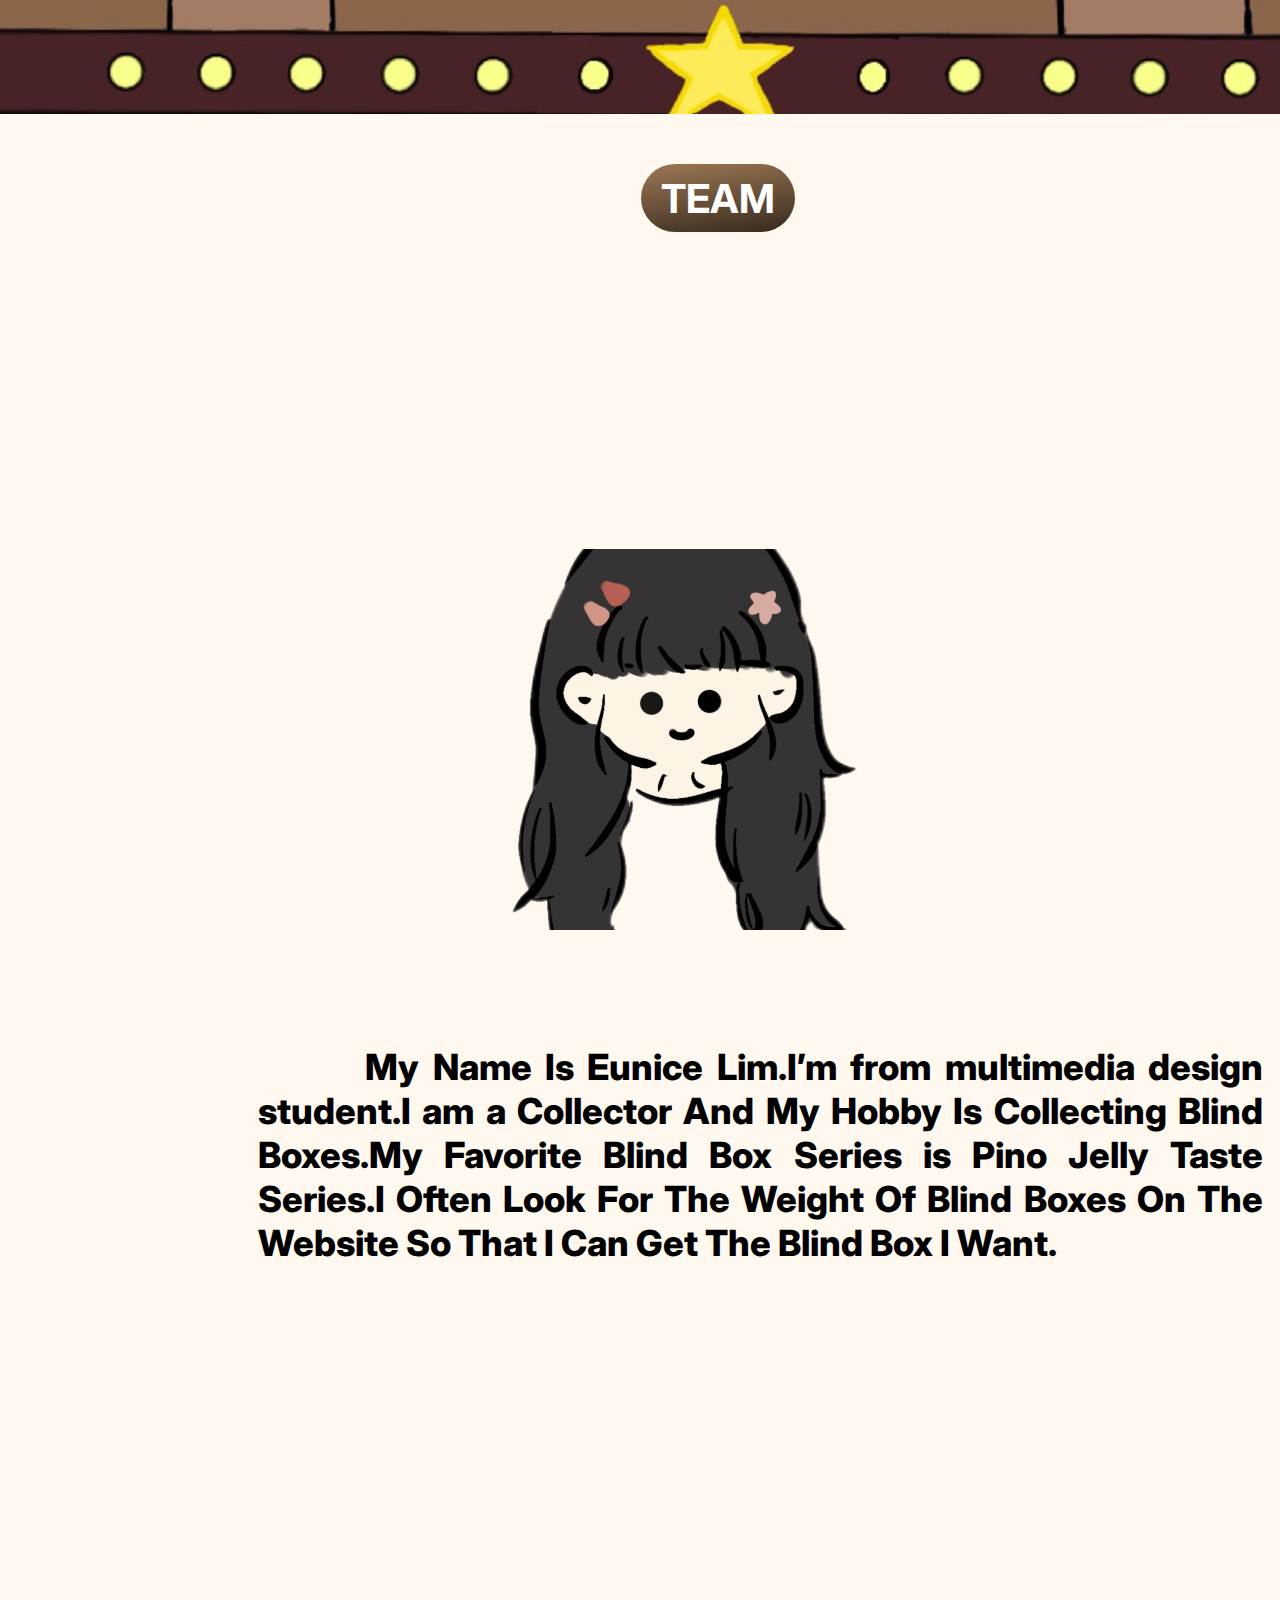
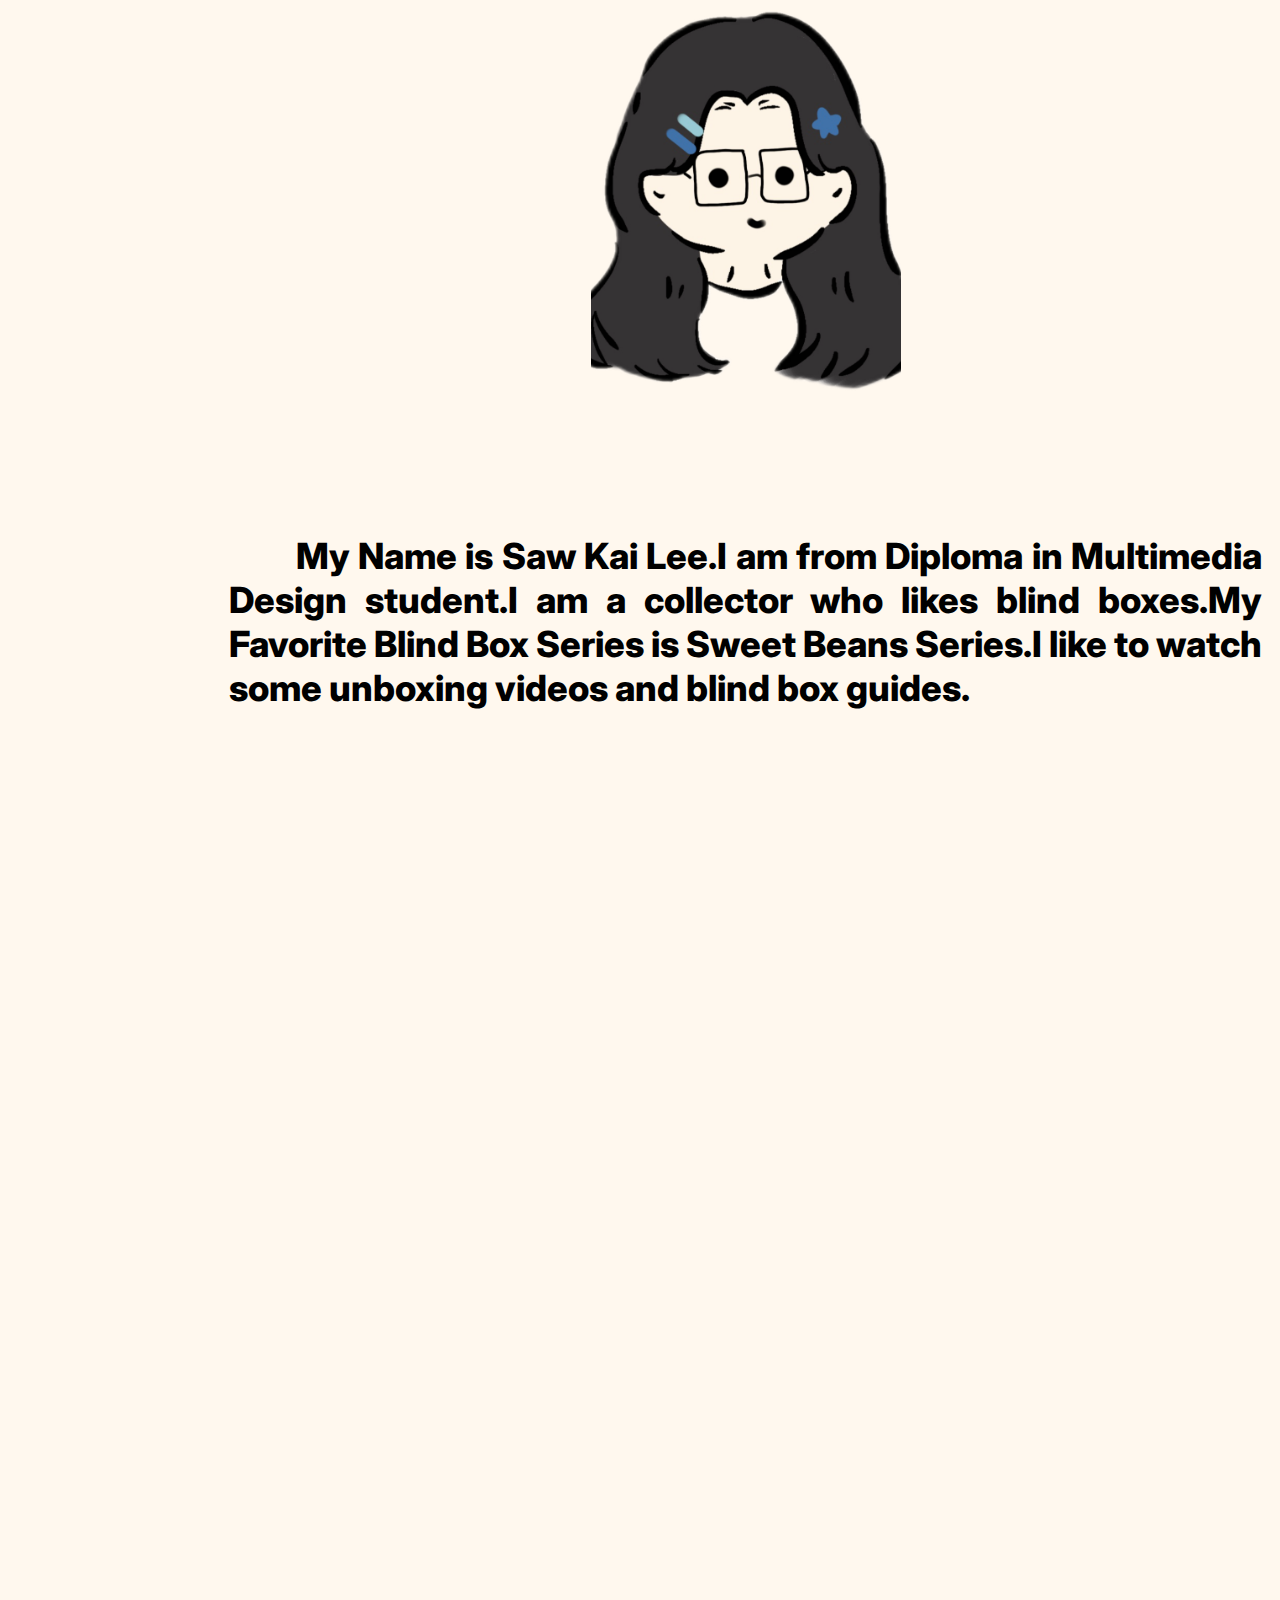
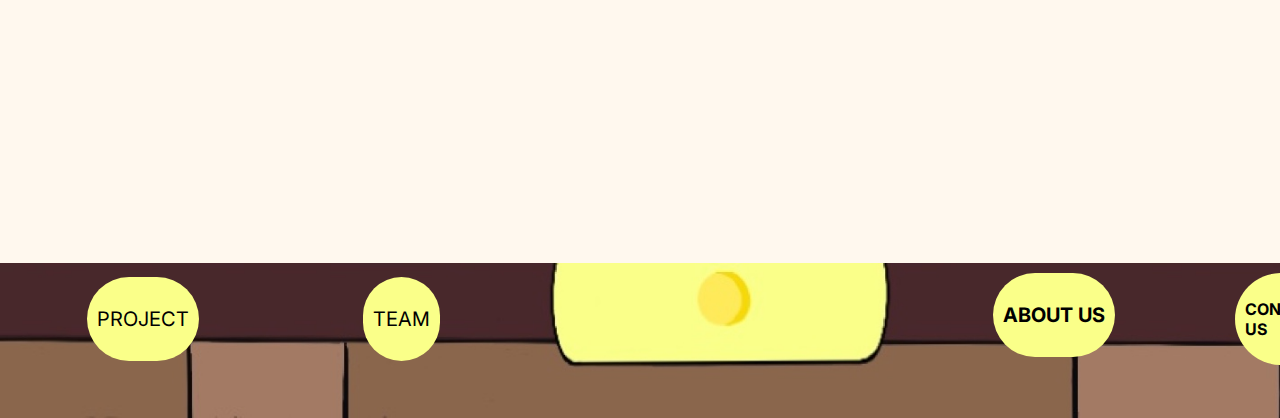
<file: team.html>
<!DOCTYPE html>
<html>
  <head>
    <meta charset="utf-8" />
    <meta name="viewport" content="initial-scale=1, width=device-width" />

    <link rel="stylesheet" href="team.css" />
   
    <link
      rel="stylesheet"
      href="https://fonts.googleapis.com/css2?family=Inter:wght@700;800&display=swap"
    />
  </head>
  <body>
    <div class="column-desktop-grid-system">
      <div class="image-15"></div>
      <div class="image-15"></div>
      <div class="my-name-is">
        My Name Is Eunice Lim.I’m from multimedia design student.I am a Collector And My Hobby Is Collecting Blind Boxes.My Favorite Blind Box Series is Pino Jelly Taste Series.I Often Look For The Weight Of Blind Boxes On The Website So That I Can Get The Blind Box I Want.
        
      </div>
      <div class="my-name-is1">
        My Name is Saw Kai Lee.I am from Diploma in Multimedia Design student.I am a collector who likes blind boxes.My Favorite Blind Box Series is Sweet Beans Series.I like to watch some unboxing videos and blind box guides.
       
      </div>
      <img class="webheader-11-6" alt="" src="photo/up.PNG" />

      <div class="team-wrapper">
        <b class="team">TEAM</b>
      </div>
      <img class="people-2-icon" alt="" src="photo/eunice single.PNG" />

      <img class="people-2-icon1" alt="" src="photo/kelly single.PNG" />

      <img class="webheader-5-icon" alt="" src="photo/down.jpeg" />

      <img class="webheader-5-icon" alt="" src="photo/down.jpeg" />

      <div class="contact-us-wrapper">
        <b class="team">
            <p><a href="contactus.html">CONTACT US</a></p>
        </b>
      </div>
      <div class="about-us-wrapper">
        <b class="team">
            <p><a href="aboutus.html">ABOUT US</a></p>
        </b>
      </div>
      <div class="team-container">
        <p><a href="team.html">TEAM</a></p>
      </div>
      <div class="project-wrapper">
        <p><a href="project.html">PROJECT</a></p>
      </div>
    </div>
  </body>
</html>
</file>
<file: home.css>
body {
  margin: 0;
  line-height: normal;
}

:root {
  /* fonts */
  --font-inter: Inter;

  /* font sizes */
  --font-size-xl: 20px;

  /* Colors */
  --color-khaki: #faff89;
  --color-black: #000;

  /* Paddings */
  --padding-3xs: 10px;

  /* Border radiuses */
  --br-81xl: 100px;
}


.image-31,
.web-header-1 {
  position: absolute;
  top: 3258px;
  left: 985px;
  width: 527px;
  height: 615px;
}
.web-header-1 {
  top: 0;
  left: 0;
  width: 1440px;
  height: 1080px;
  object-fit: cover;
}
.project {
  position: relative;
}
a{
color: black;
text-decoration: none;
}

.project-wrapper {
  position: absolute;
  top: 0;
  left: 0;
  border-radius: var(--br-81xl);
  background-color: var(--color-khaki);
  display: flex;
  flex-direction: row;
  align-items: center;
  justify-content: center;
  padding: var(--padding-3xs);
}
.column-desktop-grid-system-child,
.column-desktop-grid-system-inner {
  position: absolute;
  top: 946px;
  left: 81px;
  width: 114px;
  height: 44px;
}
.column-desktop-grid-system-child {
  left: 358px;
  width: 79px;
}
.about,
.us {
  margin: 0;
}
.us {
  white-space: pre-wrap;
}
.group-div {
  position: absolute;
  top: 934px;
  left: 1021px;
  width: 92px;
  height: 68px;
}
.contact-us-wrapper {
  position: absolute;
  top: 944px;
  left: 1250px;
  border-radius: var(--br-81xl);
  background-color: var(--color-khaki);
  display: flex;
  flex-direction: row;
  align-items: center;
  justify-content: center;
  padding: var(--padding-3xs);
  font-size: 16px;
}
.column-desktop-grid-system {
  position: absolute;
  top: 0;
  left: 0;
  background-color: #fff8ee;
  width: 1440px;
  height: 1080px;
  overflow: hidden;
}
.image-31-parent {
  width: 100%;
  position: relative;
  height: 1080px;
  text-align: left;
  font-size: var(--font-size-xl);
  color: var(--color-black);
  font-family: var(--font-inter);
}
</file>
<file: aboutus.css>
body {
  margin: 0;
  line-height: normal;
}

:root {
  /* fonts */
  --font-inter: Inter;

  /* font sizes */
  --font-size-xl: 20px;

  /* Colors */
  --color-khaki: #faff89;
  --color-black: #000;

  /* Paddings */
  --padding-3xs: 10px;

  /* Border radiuses */
  --br-81xl: 100px;
}


.image-46 {
  position: absolute;
  top: 3036px;
  left: 959px;
  width: 412px;
  height: 482px;
}
.circle-arrow-left-icon {
  position: absolute;
  top: 128px;
  left: 81px;
  width: 118px;
  height: 118px;
  overflow: hidden;
}
.the-reason-we {
  position: absolute;
  top: 994px;
  left: 170px;
  font-size: 36px;
  display: inline-block;
  text-align: justify;
  width: 1121px;
  height: 768px;
}
.webheader-11-5 {
  position: absolute;
  top: 0;
  left: 0;
  width: 1440px;
  height: 114px;
  object-fit: cover;
}
.about-us {
  position: relative;
  white-space: pre-wrap;
}
.about-us-wrapper {
  position: absolute;
  top: 163px;
  left: 602px;
  border-radius: var(--br-81xl);
  background: linear-gradient(172.1deg, #9d7855, #372a1e);
  height: 68px;
  display: flex;
  flex-direction: row;
  align-items: center;
  justify-content: center;
  padding: var(--padding-3xs) 20px;
  box-sizing: border-box;
  font-size: 40px;
  color: #fff;
}
.people-1-icon,
.webheader-4-icon {
  position: absolute;
  top: 456px;
  left: 382px;
  width: 685px;
  height: 381px;
  object-fit: cover;
}
.webheader-4-icon {
  top: 1918px;
  left: 0;
  width: 1440px;
  height: 155px;
}
.contact,
.us {
  margin: 0;
}
.us {
  white-space: pre-wrap;
}
.contact-us {
  position: relative;
}
.about-us-container,
.contact-us-wrapper,
.project-wrapper,
.team-wrapper {
  position: absolute;
  top: 1928px;
  border-radius: var(--br-81xl);
  background-color: var(--color-khaki);
  display: flex;
  flex-direction: row;
  align-items: center;
  justify-content: center;
  padding: var(--padding-3xs);
}

a{
  color: black;
  text-decoration: none;
  }
  
.contact-us-wrapper {
  left: 1235px;
  font-size: 16px;
}
.about-us-container,
.project-wrapper,
.team-wrapper {
  left: 993px;
}
.project-wrapper,
.team-wrapper {
  top: 1932px;
  left: 363px;
}
.project-wrapper {
  left: 87px;
}
.column-desktop-grid-system {
  width: 100%;
  position: relative;
  background-color: #fff8ee;
  height: 2073px;
  overflow: hidden;
  text-align: left;
  font-size: var(--font-size-xl);
  color: var(--color-black);
  font-family: var(--font-inter);
}
</file>
<file: contactus.css>
body {
  margin: 0;
  line-height: normal;
}

:root {
  /* fonts */
  --font-inter: Inter;

  /* font sizes */
  --font-size-xl: 20px;
  --font-size-29xl: 48px;

  /* Colors */
  --color-khaki: #faff89;
  --color-black: #000;
  --color-white: #fff;

  /* Paddings */
  --padding-3xs: 10px;

  /* Border radiuses */
  --br-81xl: 100px;
}

.img-9577-1-icon {
  position: absolute;
  top: 566px;
  left: 255px;
  width: 338.3px;
  height: 500.6px;
  object-fit: contain;
}
.circle-arrow-left-icon {
  position: absolute;
  top: 134px;
  left: 71px;
  width: 102px;
  height: 102px;
  overflow: hidden;
}
.black-email-icon-png-6-1,
.logo-facebook-best-facebook-lo-icon {
  position: absolute;
  top: 605px;
  left: 663px;
  width: 95px;
  height: 95px;
  object-fit: cover;
}
.logo-facebook-best-facebook-lo-icon {
  top: 948px;
  width: 107px;
  height: 108px;
}
.instagram-logo-silhouette-png-icon,
.logo-whatsapp-computer-icons-f {
  position: absolute;
  top: 840px;
  left: 669px;
  width: 89px;
  height: 89px;
  object-fit: cover;
}
.logo-whatsapp-computer-icons-f {
  top: 720px;
  left: 667px;
  width: 96px;
  height: 97px;
}
.we-also-want {
  position: absolute;
  top: calc(50% - 879px);
  left: calc(50% - 509px);
  font-size: 32px;
  font-weight: 800;
  text-align: justify;
  display: inline-block;
  width: 1058px;
}
.b,
.fun-box,
.fun-box1,
.funboxgmailcom {
  position: absolute;
  top: 743px;
  left: 806px;
  display: inline-block;
  width: 403px;
  height: 79px;
}
.fun-box,
.fun-box1,
.funboxgmailcom {
  top: 617px;
  width: 463px;
}
.fun-box,
.fun-box1 {
  top: 860px;
  width: 403px;
  height: 80px;
}
.fun-box1 {
  top: 977px;
  height: 79px;
}
.rating-star-png-free-download-icon {
  position: absolute;
  top: 1461px;
  left: 531px;
  width: 354px;
  height: 64px;
  object-fit: cover;
}
.feedback,
.review {
  position: absolute;
  top: 1360px;
  left: 606px;
  display: inline-block;
  width: 414px;
  height: 89px;
}
.feedback {
  top: 1635px;
  left: 540px;
  width: 415px;
}
.column-desktop-grid-system-child,
.column-desktop-grid-system-inner,
.column-desktop-grid-system-item {
  position: absolute;
  top: 1778.5px;
  left: 459.5px;
  border-top: 1px solid var(--color-black);
  box-sizing: border-box;
  width: 487px;
  height: 1px;
}
.column-desktop-grid-system-inner,
.column-desktop-grid-system-item {
  top: 1842.5px;
}
.column-desktop-grid-system-inner {
  top: 1906.5px;
}
.message-sending-1024-1-icon {
  position: absolute;
  top: 1614px;
  left: 812px;
  width: 89px;
  height: 89px;
  object-fit: cover;
}
.send {
  position: relative;
}
.send-wrapper {
  position: absolute;
  top: 1971px;
  left: 596px;
  border-radius: var(--br-81xl);
  background: linear-gradient(-1.01deg, #735d47, #9f7955);
  width: 223px;
  height: 87px;
  display: flex;
  flex-direction: row;
  align-items: center;
  justify-content: center;
  padding: var(--padding-3xs) 40px;
  box-sizing: border-box;
  color: var(--color-white);
}
.webheader-11-6 {
  position: absolute;
  top: 0;
  left: 0;
  width: 1440px;
  height: 114px;
  object-fit: cover;
}
.contact-us-wrapper {
  position: absolute;
  top: 155px;
  left: 568px;
  border-radius: var(--br-81xl);
  background: linear-gradient(172.1deg, #9d7855, #372a1e);
  height: 68px;
  display: flex;
  flex-direction: row;
  align-items: center;
  justify-content: center;
  padding: var(--padding-3xs) 20px;
  box-sizing: border-box;
  font-size: 40px;
  color: var(--color-white);
}
.webheader-5-icon {
  position: absolute;
  top: 2241px;
  left: 0;
  width: 1440px;
  height: 155px;
  object-fit: cover;
}

a{
  color: black;
  text-decoration: none;
  }
  
.contact,
.us {
  margin: 0;
}
.us {
  white-space: pre-wrap;
}
.about-us-wrapper,
.contact-us-container,
.project-wrapper,
.team-wrapper {
  position: absolute;
  top: 2251px;
  border-radius: var(--br-81xl);
  background-color: var(--color-khaki);
  display: flex;
  flex-direction: row;
  align-items: center;
  justify-content: center;
  padding: var(--padding-3xs);
}
.contact-us-container {
  left: 1235px;
  font-size: 16px;
}
.about-us-wrapper,
.project-wrapper,
.team-wrapper {
  left: 993px;
  font-size: var(--font-size-xl);
}
.project-wrapper,
.team-wrapper {
  top: 2255px;
  left: 363px;
}
.project-wrapper {
  left: 87px;
}
.column-desktop-grid-system {
  width: 100%;
  position: relative;
  background-color: #fff8ee;
  height: 2388px;
  overflow: hidden;
  text-align: left;
  font-size: var(--font-size-29xl);
  color: var(--color-black);
  font-family: var(--font-inter);
}
</file>
<file: pinojelly.css>
body {
  margin: 0;
  line-height: normal;
}

:root {
  /* fonts */
  --font-inter: Inter;

  /* font sizes */
  --font-size-13xl: 32px;
  --font-size-xl: 20px;
  --font-size-5xl: 24px;

  /* Colors */
  --color-black: #000;
  --color-gainsboro: #d9d9d9;
  --color-khaki: #faff89;

  /* Paddings */
  --padding-3xs: 10px;

  /* Border radiuses */
  --br-81xl: 100px;
}


.column-desktop-grid-system-child,
.column-desktop-grid-system-item {
  position: absolute;
  top: 1976px;
  left: 160px;
  background-color: var(--color-gainsboro);
  width: 487px;
  height: 220px;
}
.column-desktop-grid-system-item {
  top: 1975px;
  left: 752px;
}
.image-26-icon {
  position: absolute;
  top: 2450px;
  left: calc(50% - 252px);
  width: 485px;
  height: 485px;
  object-fit: cover;
}
.icon,
.icon1,
.icon2 {
  position: absolute;
  top: 316px;
  left: 132px;
  width: 258px;
  height: 457px;
  object-fit: cover;
}
.icon1,
.icon2 {
  top: 420px;
  left: 587px;
  width: 264px;
  height: 353px;
}
.icon2 {
  top: 410px;
  left: 1009px;
  width: 243px;
  height: 364px;
}
.impetuous {
  position: absolute;
  top: 820px;
  left: 568px;
  display: inline-block;
  text-align: center;
  width: 298px;
  height: 55px;
}
.single-box {
  top: 2059px;
  left: 297px;
}
.candor,
.single-box,
.size,
.whole-box {
  position: absolute;
  display: inline-block;
  text-align: center;
  width: 297px;
  height: 55px;
}
.size {
  top: 1806px;
  left: 60px;
  font-size: 48px;
}
.candor,
.whole-box {
  top: 2057px;
  left: 928px;
}
.candor {
  top: 816px;
  left: 110px;
  width: 298px;
}
.icon3,
.icon4 {
  position: absolute;
  top: 2028px;
  left: 217px;
  width: 106px;
  height: 115px;
  object-fit: cover;
}
.icon4 {
  left: 800px;
  width: 147px;
  height: 112px;
}
.column-desktop-grid-system-inner {
  position: absolute;
  top: 1769px;
  left: 130.39px;
  width: 1197.6px;
  height: 3px;
  object-fit: contain;
}
.expired-loneliness {
  position: absolute;
  top: 820px;
  left: 991px;
  display: inline-block;
  text-align: center;
  width: 333px;
  height: 55px;
}
.frame-icon {
  position: absolute;
  top: 1359px;
  left: 32px;
  width: 55px;
  height: 54px;
  overflow: hidden;
}
.l3-52-lingkaran-sunway {
  position: absolute;
  top: 1368px;
  left: 97px;
  font-size: var(--font-size-5xl);
  display: inline-block;
  width: 350px;
  height: 56px;
}
.frame-icon1 {
  position: absolute;
  top: 1359px;
  left: 512px;
  width: 55px;
  height: 54px;
  overflow: hidden;
}
.l3-52-lingkaran-sunway1 {
  position: absolute;
  top: 1368px;
  left: 577px;
  font-size: var(--font-size-5xl);
  display: inline-block;
  width: 350px;
  height: 56px;
}
.frame-icon2 {
  position: absolute;
  top: 1359px;
  left: 1009px;
  width: 55px;
  height: 54px;
  overflow: hidden;
}
.l3-52-lingkaran-sunway2 {
  position: absolute;
  top: 1368px;
  left: 1074px;
  font-size: var(--font-size-5xl);
  display: inline-block;
  width: 350px;
  height: 56px;
}
.brand-pop {
  margin: 0;
}
.brand-pop-container,
.brand-pop-container1,
.brand-pop-container2 {
  position: absolute;
  top: 968px;
  left: 112px;
  font-size: var(--font-size-5xl);
  font-weight: 800;
  display: inline-block;
  width: 593px;
  height: 346px;
}
.brand-pop-container1,
.brand-pop-container2 {
  left: 564px;
}
.brand-pop-container2 {
  top: 973px;
  left: 1033px;
  height: 344px;
}
.webheader-11-3 {
  position: absolute;
  top: 0;
  left: 0;
  width: 1440px;
  height: 114px;
  object-fit: cover;
}
.pino-jelly-series {
  position: relative;
}
.pino-jelly-series-wrapper {
  position: absolute;
  top: 153px;
  left: 512px;
  border-radius: var(--br-81xl);
  background: linear-gradient(172.1deg, #9d7855, #372a1e);
  height: 68px;
  display: flex;
  flex-direction: row;
  align-items: center;
  justify-content: center;
  padding: var(--padding-3xs) 20px;
  box-sizing: border-box;
  font-size: 40px;
  color: #fff;
}
.circle-arrow-left-icon {
  position: absolute;
  top: 129px;
  left: 60px;
  width: 116px;
  height: 116px;
  overflow: hidden;
}
.webheader-2-icon {
  position: absolute;
  top: 3515px;
  left: 0;
  width: 1440px;
  height: 155px;
  object-fit: cover;
}

a{
    color: black;
    text-decoration: none;
    }
    
.us {
  margin: 0;
  white-space: pre-wrap;
}
.about-us-wrapper,
.contact-us-wrapper,
.project-wrapper,
.team-wrapper {
  position: absolute;
  top: 3525px;
  border-radius: var(--br-81xl);
  background-color: var(--color-khaki);
  display: flex;
  flex-direction: row;
  align-items: center;
  justify-content: center;
  padding: var(--padding-3xs);
}
.contact-us-wrapper {
  left: 1235px;
  font-size: 16px;
}
.about-us-wrapper,
.project-wrapper,
.team-wrapper {
  left: 993px;
  font-size: var(--font-size-xl);
}
.project-wrapper,
.team-wrapper {
  top: 3529px;
  left: 363px;
}
.project-wrapper {
  left: 87px;
}
.rectangle-div {
  position: absolute;
  top: 2989px;
  left: 278px;
  background-color: var(--color-gainsboro);
  width: 804px;
  height: 79px;
}
.httpsyoutubewasa-xmb9v0f {
  position: absolute;
  top: 3012px;
  left: 295px;
  text-decoration: underline;
  font-weight: 700;
  color: inherit;
  display: inline-block;
  width: 927px;
  height: 34px;
}
.column-desktop-grid-system {
  width: 100%;
  position: relative;
  background-color: #fff8ee;
  height: 3670px;
  overflow: hidden;
  text-align: left;
  font-size: var(--font-size-13xl);
  color: var(--color-black);
  font-family: var(--font-inter);
}
</file>
<file: project.css>
body {
  margin: 0;
  line-height: normal;
}

:root {
  /* fonts */
  --font-inter: Inter;

  /* font sizes */
  --font-size-xl: 20px;
  --font-size-29xl: 48px;

  /* Colors */
  --color-khaki: #faff89;
  --color-black: #000;
  --color-white: #fff;

  /* Paddings */
  --padding-3xs: 10px;
  --padding-xl: 20px;
  --padding-41xl: 60px;

  /* Border radiuses */
  --br-81xl: 100px;
}

.icon,
.icon1,
.icon2 {
  position: absolute;
  top: 543px;
  left: 221px;
  width: 441px;
  height: 501px;
  object-fit: cover;
}
.icon1,
.icon2 {
  top: 1288px;
  left: 816px;
  width: 476px;
  height: 480px;
}
.icon2 {
  top: 1999px;
  left: 258px;
  width: 333px;
  height: 573px;
}
.view {
  position: relative;
}
.view-container,
.view-frame,
.view-wrapper {
  position: absolute;
  top: 857px;
  left: 941px;
  border-radius: var(--br-81xl);
  background: linear-gradient(-1.01deg, #735d47, #9f7955);
  display: flex;
  flex-direction: row;
  align-items: center;
  justify-content: center;
  padding: var(--padding-xl) var(--padding-41xl);
  color: var(--color-white);
  width: 60px;
  height: 40px;
}
.view-container,
.view-frame {
  top: 1584px;
  left: 265px;
}
.view-frame {
  top: 2390px;
  left: 904px;
}
.pino-jelly-series,
.skullpanda-series,
.sweet-bean-series {
  position: absolute;
  top: 754px;
  left: 843px;
  display: inline-block;
  width: 552px;
  height: 71px;
}
.skullpanda-series,
.sweet-bean-series {
  top: 1459px;
  left: 149px;
  width: 502px;
  height: 125px;
}
.sweet-bean-series {
  top: 2240px;
  left: 765px;
  width: 527px;
  height: 78px;
}
.webheader-11-2 {
  position: absolute;
  top: 0;
  left: 0;
  width: 1440px;
  height: 114px;
  object-fit: cover;
}

a{
    color: black;
    text-decoration: none;
    }


.project-wrapper {
  position: absolute;
  top: 155px;
  left: 606px;
  border-radius: var(--br-81xl);
  background: linear-gradient(172.1deg, #9d7855, #372a1e);
  height: 68px;
  display: flex;
  flex-direction: row;
  align-items: center;
  justify-content: center;
  padding: var(--padding-3xs) var(--padding-xl);
  box-sizing: border-box;
  font-size: 40px;
  color: var(--color-white);
}
.webheader-1-icon {
  position: absolute;
  top: 2931px;
  left: 0;
  width: 1440px;
  height: 155px;
  object-fit: cover;
}
.project-container {
  position: absolute;
  top: 2953px;
  left: 47px;
  border-radius: var(--br-81xl);
  background-color: var(--color-khaki);
  display: flex;
  flex-direction: row;
  align-items: center;
  justify-content: center;
  padding: var(--padding-3xs);
  font-size: var(--font-size-xl);
}
.webheader-11-3 {
  position: absolute;
  top: 2908px;
  left: 865px;
  width: 348px;
  height: 178px;
}
.contact,
.us {
  margin: 0;
}
.us {
  white-space: pre-wrap;
}
.about-us-wrapper,
.contact-us-wrapper {
  position: absolute;
  border-radius: var(--br-81xl);
  background-color: var(--color-khaki);
  display: flex;
  flex-direction: row;
  align-items: center;
  justify-content: center;
  padding: var(--padding-3xs);
}
.contact-us-wrapper {
  top: 2946px;
  left: 1266px;
  font-size: 16px;
}
.about-us-wrapper {
  top: 0;
  left: 0;
}
.column-desktop-grid-system-inner {
  position: absolute;
  top: 2936px;
  left: 993px;
  width: 92px;
  height: 68px;
  font-size: var(--font-size-xl);
}
.team-wrapper {
  position: absolute;
  top: 2953px;
  left: 362px;
  border-radius: var(--br-81xl);
  background-color: var(--color-khaki);
  display: flex;
  flex-direction: row;
  align-items: center;
  justify-content: center;
  padding: var(--padding-3xs);
  font-size: var(--font-size-xl);
}
.column-desktop-grid-system {
  position: absolute;
  top: 0;
  left: 0;
  background-color: #fff8ee;
  width: 1440px;
  height: 3086px;
  overflow: hidden;
}
.image-31 {
  position: absolute;
  top: 3258px;
  left: 985px;
  width: 527px;
  height: 615px;
}
.circle-arrow-left-icon {
  position: absolute;
  top: 131px;
  left: 57px;
  width: 116px;
  height: 116px;
  overflow: hidden;
}
.column-desktop-grid-system-parent {
  width: 100%;
  position: relative;
  height: 3086px;
  text-align: left;
  font-size: var(--font-size-29xl);
  color: var(--color-black);
  font-family: var(--font-inter);
}
</file>
<file: skullpanda.css>
body {
  margin: 0;
  line-height: normal;
}

:root {
  /* fonts */
  --font-inter: Inter;

  /* font sizes */
  --font-size-xl: 20px;
  --font-size-13xl: 32px;
  --font-size-5xl: 24px;

  /* Colors */
  --color-khaki: #faff89;
  --color-black: #000;
  --color-gainsboro: #d9d9d9;

  /* Paddings */
  --padding-3xs: 10px;

  /* Border radiuses */
  --br-81xl: 100px;
}


.icon,
.icon1,
.icon2,
.webheader-11-4 {
  position: absolute;
  top: -13px;
  left: 0;
  width: 1440px;
  height: 114px;
  object-fit: cover;
}
.icon,
.icon1,
.icon2 {
  top: 428px;
  left: 107px;
  width: 329px;
  height: 332px;
}
.icon1,
.icon2 {
  top: 430px;
  left: 580px;
  width: 312px;
  height: 336px;
}
.icon2 {
  top: 444px;
  left: 1011px;
  width: 307px;
  height: 311px;
}
.column-desktop-grid-system-child,
.column-desktop-grid-system-item {
  position: absolute;
  top: 1980px;
  left: 164px;
  background-color: var(--color-gainsboro);
  width: 496px;
  height: 225px;
}
.column-desktop-grid-system-item {
  left: 743px;
  width: 506px;
  height: 216px;
}
.icon3 {
  position: absolute;
  top: 2038px;
  left: 812px;
  width: 134px;
  height: 98px;
  object-fit: cover;
}
.single-box {
  top: 2065px;
  left: 303px;
}
.naughty-bodyguard,
.single-box,
.size,
.whole-box {
  position: absolute;
  display: inline-block;
  text-align: center;
  width: 303px;
  height: 56px;
}
.size {
  top: 1808px;
  left: 62px;
  font-size: 48px;
}
.naughty-bodyguard,
.whole-box {
  top: 2066px;
  left: 915px;
}
.naughty-bodyguard {
  top: 820px;
  left: 76px;
  width: 396px;
}
.frame-icon {
  position: absolute;
  top: 1319px;
  left: 993px;
  width: 55px;
  height: 54px;
  overflow: hidden;
}
.level-5-pavilion {
  position: absolute;
  top: 1328px;
  left: 1058px;
  font-size: var(--font-size-5xl);
  display: inline-block;
  width: 350px;
  height: 56px;
}
.frame-icon1 {
  position: absolute;
  top: 1324px;
  left: 524px;
  width: 55px;
  height: 54px;
  overflow: hidden;
}
.level-5-pavilion1 {
  position: absolute;
  top: 1333px;
  left: 589px;
  font-size: var(--font-size-5xl);
  display: inline-block;
  width: 350px;
  height: 56px;
}
.frame-icon2 {
  position: absolute;
  top: 1328px;
  left: 52px;
  width: 55px;
  height: 54px;
  overflow: hidden;
}
.level-5-pavilion2 {
  position: absolute;
  top: 1337px;
  left: 117px;
  font-size: var(--font-size-5xl);
  display: inline-block;
  width: 350px;
  height: 56px;
}
.ardent-youth,
.law-enecutor {
  position: absolute;
  top: 822px;
  left: 574px;
  display: inline-block;
  text-align: center;
  width: 325px;
  height: 60px;
}
.ardent-youth {
  left: 1011px;
}
.icon4 {
  position: absolute;
  top: 2032px;
  left: 245px;
  width: 90px;
  height: 110px;
  object-fit: cover;
}
.brand-pop {
  margin: 0;
}
.brand-pop-container,
.brand-pop-container1,
.brand-pop-container2 {
  position: absolute;
  top: 980px;
  left: 87px;
  font-size: var(--font-size-5xl);
  font-weight: 800;
  display: inline-block;
  width: 593px;
  height: 344px;
}
.brand-pop-container1,
.brand-pop-container2 {
  left: 556px;
}
.brand-pop-container2 {
  left: 1024px;
}
.image-28-icon {
  position: absolute;
  top: 2464px;
  left: calc(50% - 252px);
  width: 474px;
  height: 475px;
  object-fit: cover;
}
.column-desktop-grid-system-inner {
  position: absolute;
  top: 3031px;
  left: 312px;
  background-color: var(--color-gainsboro);
  width: 804px;
  height: 79px;
}
.skull-panda-series {
  position: relative;
}
.skull-panda-series-wrapper {
  position: absolute;
  top: 145px;
  left: 487px;
  border-radius: var(--br-81xl);
  background: linear-gradient(172.1deg, #9d7855, #372a1e);
  height: 68px;
  display: flex;
  flex-direction: row;
  align-items: center;
  justify-content: center;
  padding: var(--padding-3xs) 20px;
  box-sizing: border-box;
  font-size: 40px;
  color: #fff;
}
.line-icon {
  position: absolute;
  top: 1768px;
  left: 138px;
  width: 1197.6px;
  height: 3px;
  object-fit: contain;
}
.circle-arrow-left-icon {
  position: absolute;
  top: 135px;
  left: 74px;
  width: 118px;
  height: 118px;
  overflow: hidden;
}
.httpsyoutubewasa-xmb9v0f {
  position: absolute;
  top: 3054px;
  left: 322px;
  text-decoration: underline;
  font-weight: 700;
  color: inherit;
  display: inline-block;
  width: 927px;
  height: 34px;
}
.webheader-4-icon {
  position: absolute;
  top: 3515px;
  left: 0;
  width: 1440px;
  height: 155px;
  object-fit: cover;
}
.us {
  margin: 0;
  white-space: pre-wrap;
}

a{
    color: black;
    text-decoration: none;
    }
    
.about-us-wrapper,
.contact-us-wrapper,
.project-wrapper,
.team-wrapper {
  position: absolute;
  top: 3525px;
  border-radius: var(--br-81xl);
  background-color: var(--color-khaki);
  display: flex;
  flex-direction: row;
  align-items: center;
  justify-content: center;
  padding: var(--padding-3xs);
}
.contact-us-wrapper {
  left: 1235px;
  font-size: 16px;
}
.about-us-wrapper,
.project-wrapper,
.team-wrapper {
  left: 993px;
  font-size: var(--font-size-xl);
}
.project-wrapper,
.team-wrapper {
  top: 3529px;
  left: 363px;
}
.project-wrapper {
  left: 87px;
}
.column-desktop-grid-system {
  width: 100%;
  position: relative;
  background-color: #fff8ee;
  height: 3670px;
  overflow: hidden;
  text-align: left;
  font-size: var(--font-size-13xl);
  color: var(--color-black);
  font-family: var(--font-inter);
}
</file>
<file: team.css>
body {
  margin: 0;
  line-height: normal;
}

:root {
  /* fonts */
  --font-inter: Inter;

  /* font sizes */
  --font-size-xl: 20px;
  --font-size-17xl: 36px;

  /* Colors */
  --color-khaki: #faff89;
  --color-black: #000;

  /* Paddings */
  --padding-3xs: 10px;

  /* Border radiuses */
  --br-81xl: 100px;
}

.image-15 {
    position: absolute;
    top: 2685px;
    left: 901px;
    width: 319px;
    height: 374px;
  }
  .my-name-is,
  .my-name-is1 {
    position: absolute;
    top: 1001px;
    left: 258px;
    font-size: var(--font-size-17xl);
    font-weight: 800;
    white-space: pre-wrap;
    text-align: justify;
    display: inline-block;
    width: 1005px;
    height: 188px;
  }
  .my-name-is1 {
    top: 2090px;
    left: 229px;
    width: 1033px;
    height: 111px;
  }
  .webheader-11-6 {
    position: absolute;
    top: 0;
    left: 0;
    width: 1440px;
    height: 114px;
    object-fit: cover;
  }
  .circle-arrow-left-icon {
    position: absolute;
    top: 139px;
    left: 66px;
    width: 118px;
    height: 118px;
    overflow: hidden;
  }
  .team {
    position: relative;
  }
  .team-wrapper {
    position: absolute;
    top: 164px;
    left: 641px;
    border-radius: var(--br-81xl);
    background: linear-gradient(172.1deg, #9d7855, #372a1e);
    height: 68px;
    display: flex;
    flex-direction: row;
    align-items: center;
    justify-content: center;
    padding: var(--padding-3xs) 20px;
    box-sizing: border-box;
    font-size: 40px;
    color: #fff;
  }
  .people-2-icon,
  .people-2-icon1,
  .webheader-5-icon {
    position: absolute;
    top: 549px;
    left: 508px;
    width: 349px;
    height: 381px;
    object-fit: cover;
  }
  .people-2-icon1,
  .webheader-5-icon {
    top: 1610px;
    left: 591px;
    width: 310px;
  }
  .webheader-5-icon {
    top: 3463px;
    left: 0;
    width: 1440px;
    height: 155px;
  }
  .contact,
  .us {
    margin: 0;
  }
  .us {
    white-space: pre-wrap;
  }
  .about-us-wrapper,
  .contact-us-wrapper,
  .project-wrapper,
  .team-container {
    position: absolute;
    top: 3473px;
    border-radius: var(--br-81xl);
    background-color: var(--color-khaki);
    display: flex;
    flex-direction: row;
    align-items: center;
    justify-content: center;
    padding: var(--padding-3xs);
  }

  a{
    color: black;
    text-decoration: none;
    }
    
  .contact-us-wrapper {
    left: 1235px;
    font-size: 16px;
  }
  .about-us-wrapper,
  .project-wrapper,
  .team-container {
    left: 993px;
  }
  .project-wrapper,
  .team-container {
    top: 3477px;
    left: 363px;
  }
  .project-wrapper {
    left: 87px;
  }
  .column-desktop-grid-system {
    width: 100%;
    position: relative;
    background-color: #fff8ee;
    height: 3618px;
    overflow: hidden;
    text-align: left;
    font-size: var(--font-size-xl);
    color: var(--color-black);
    font-family: var(--font-inter);
  }
</file>
